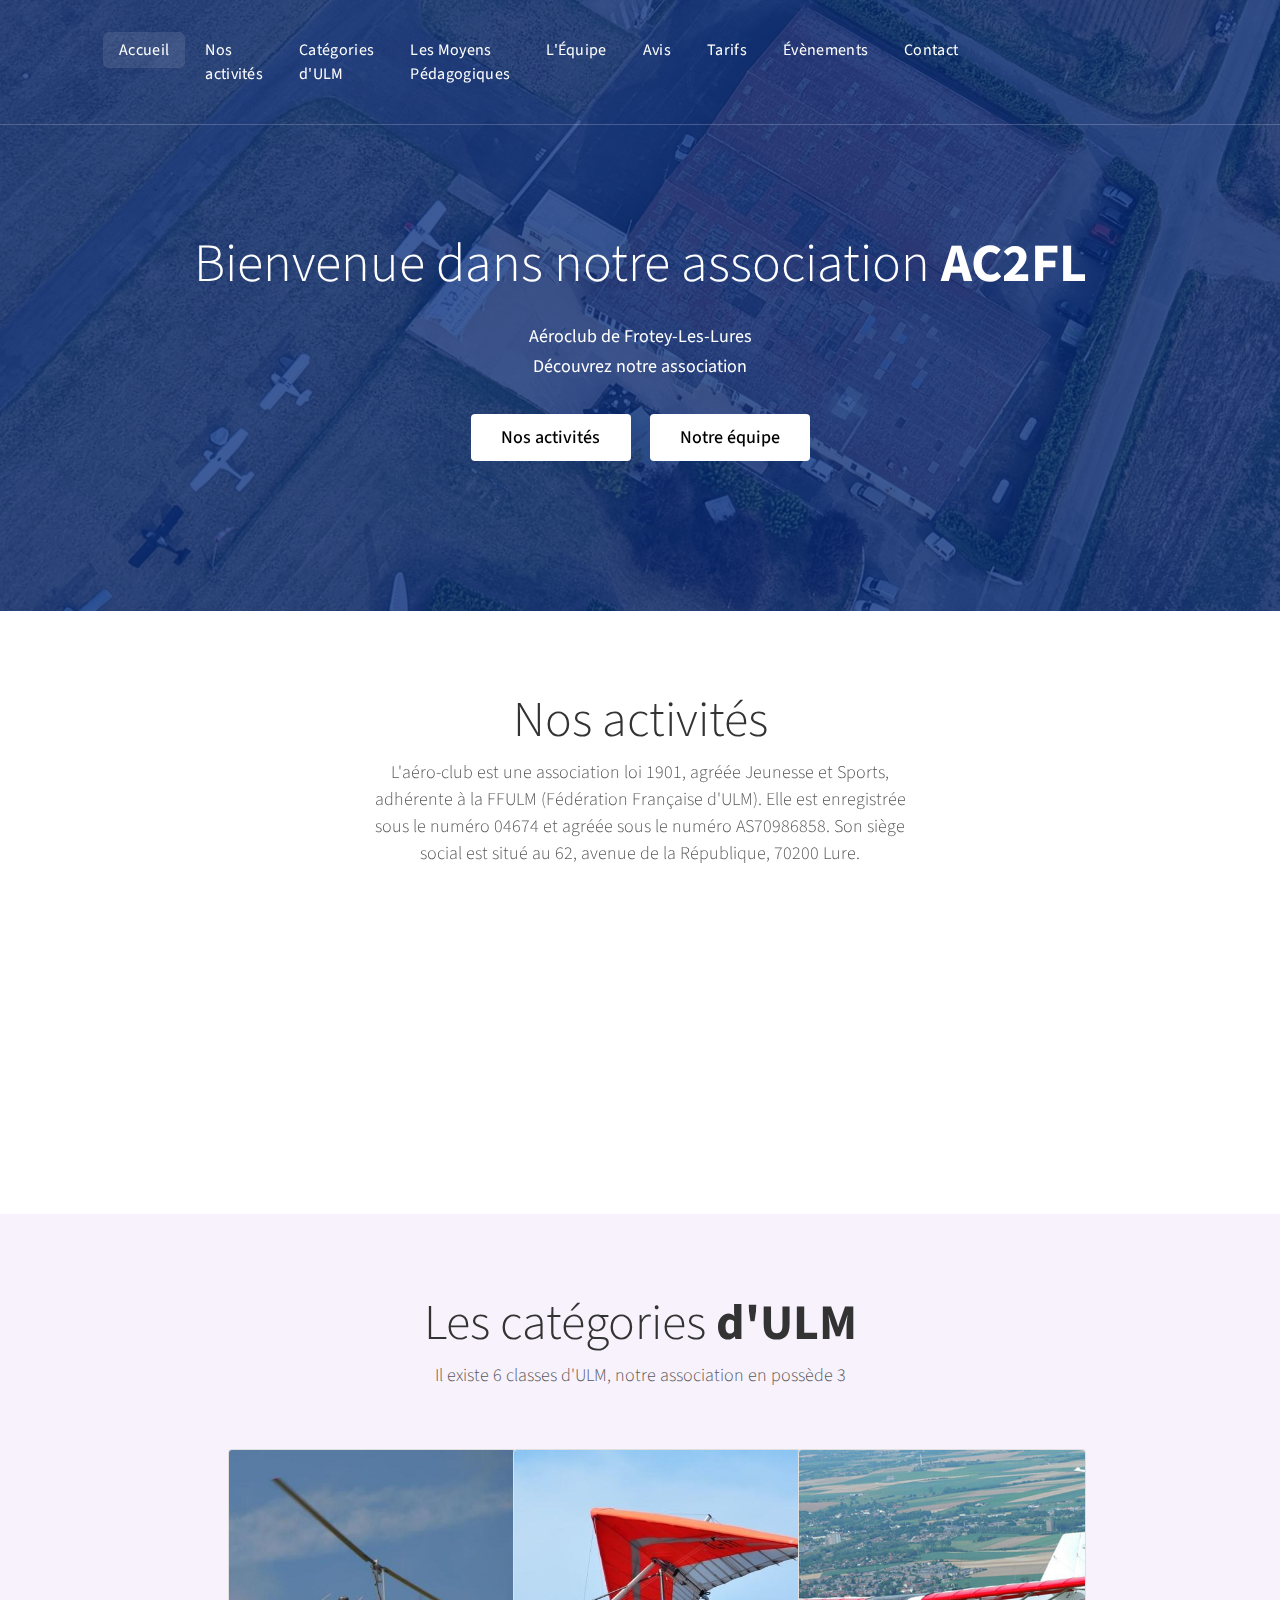
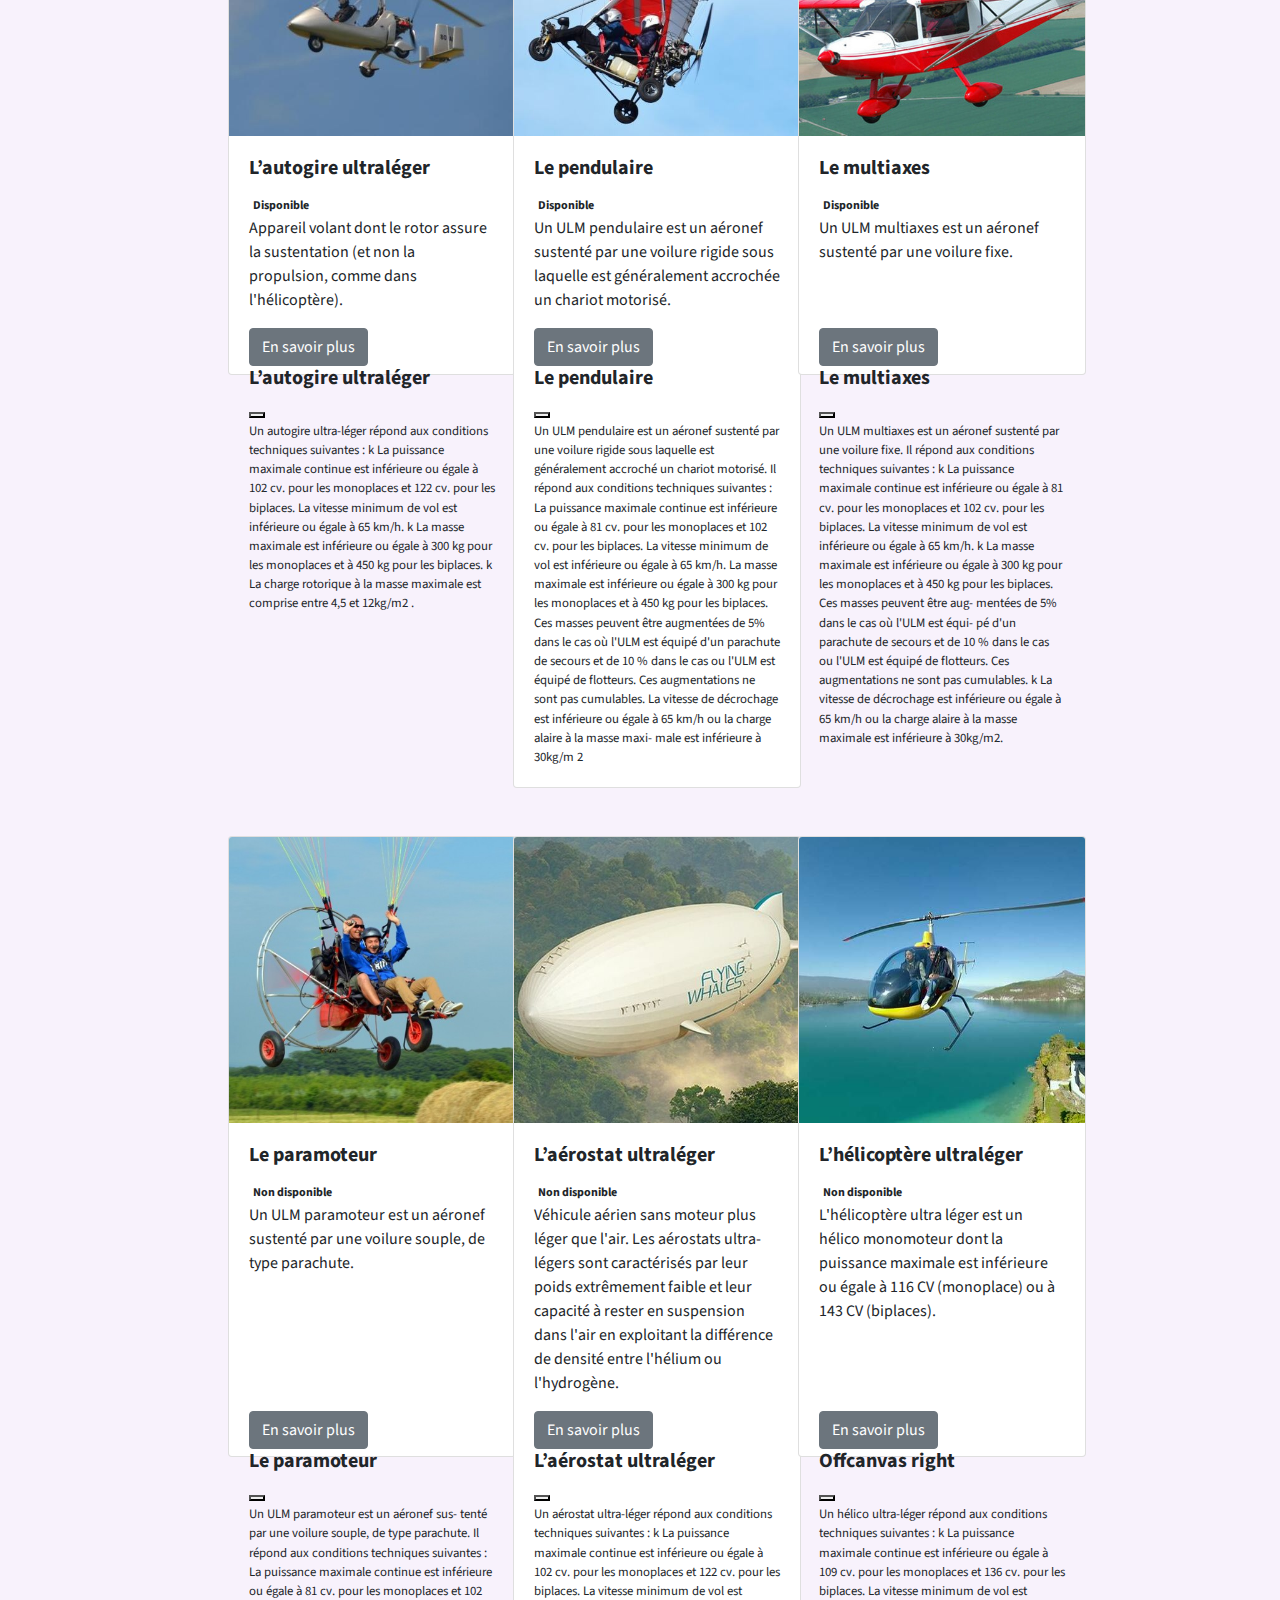
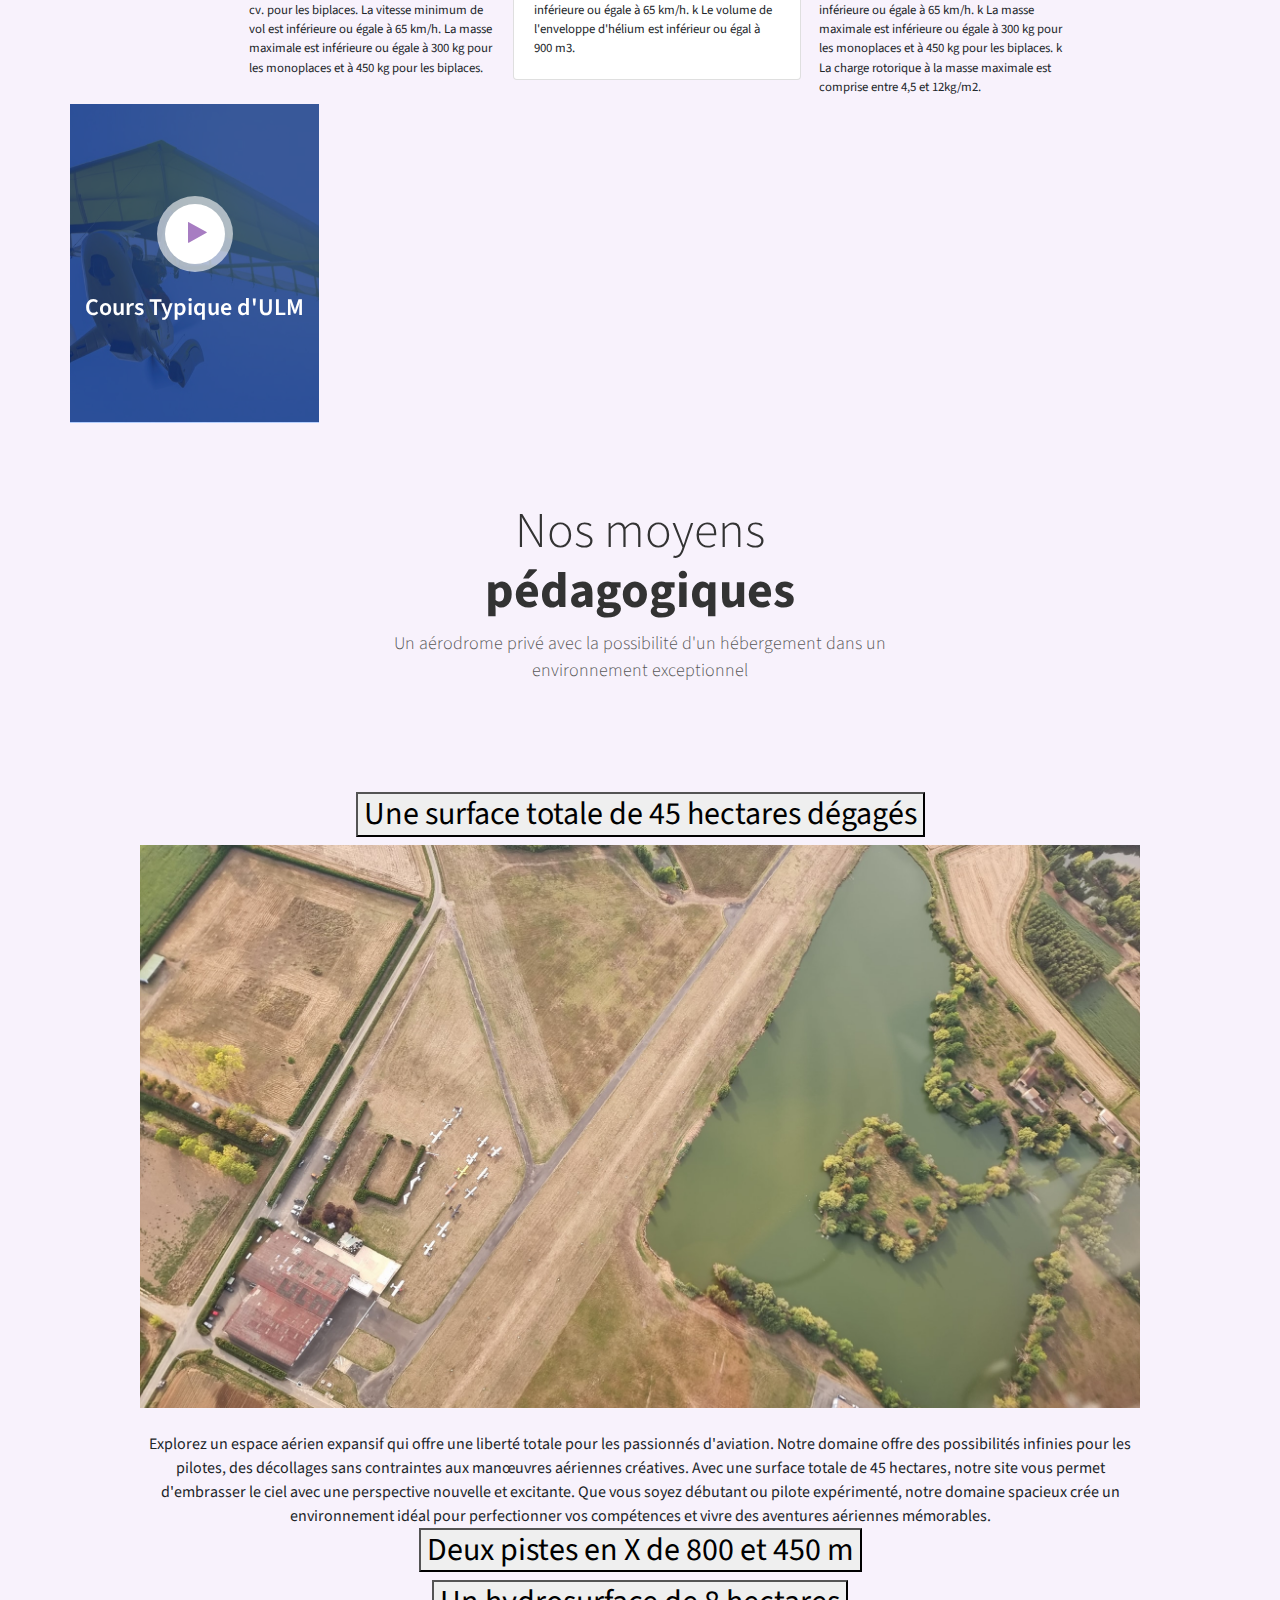
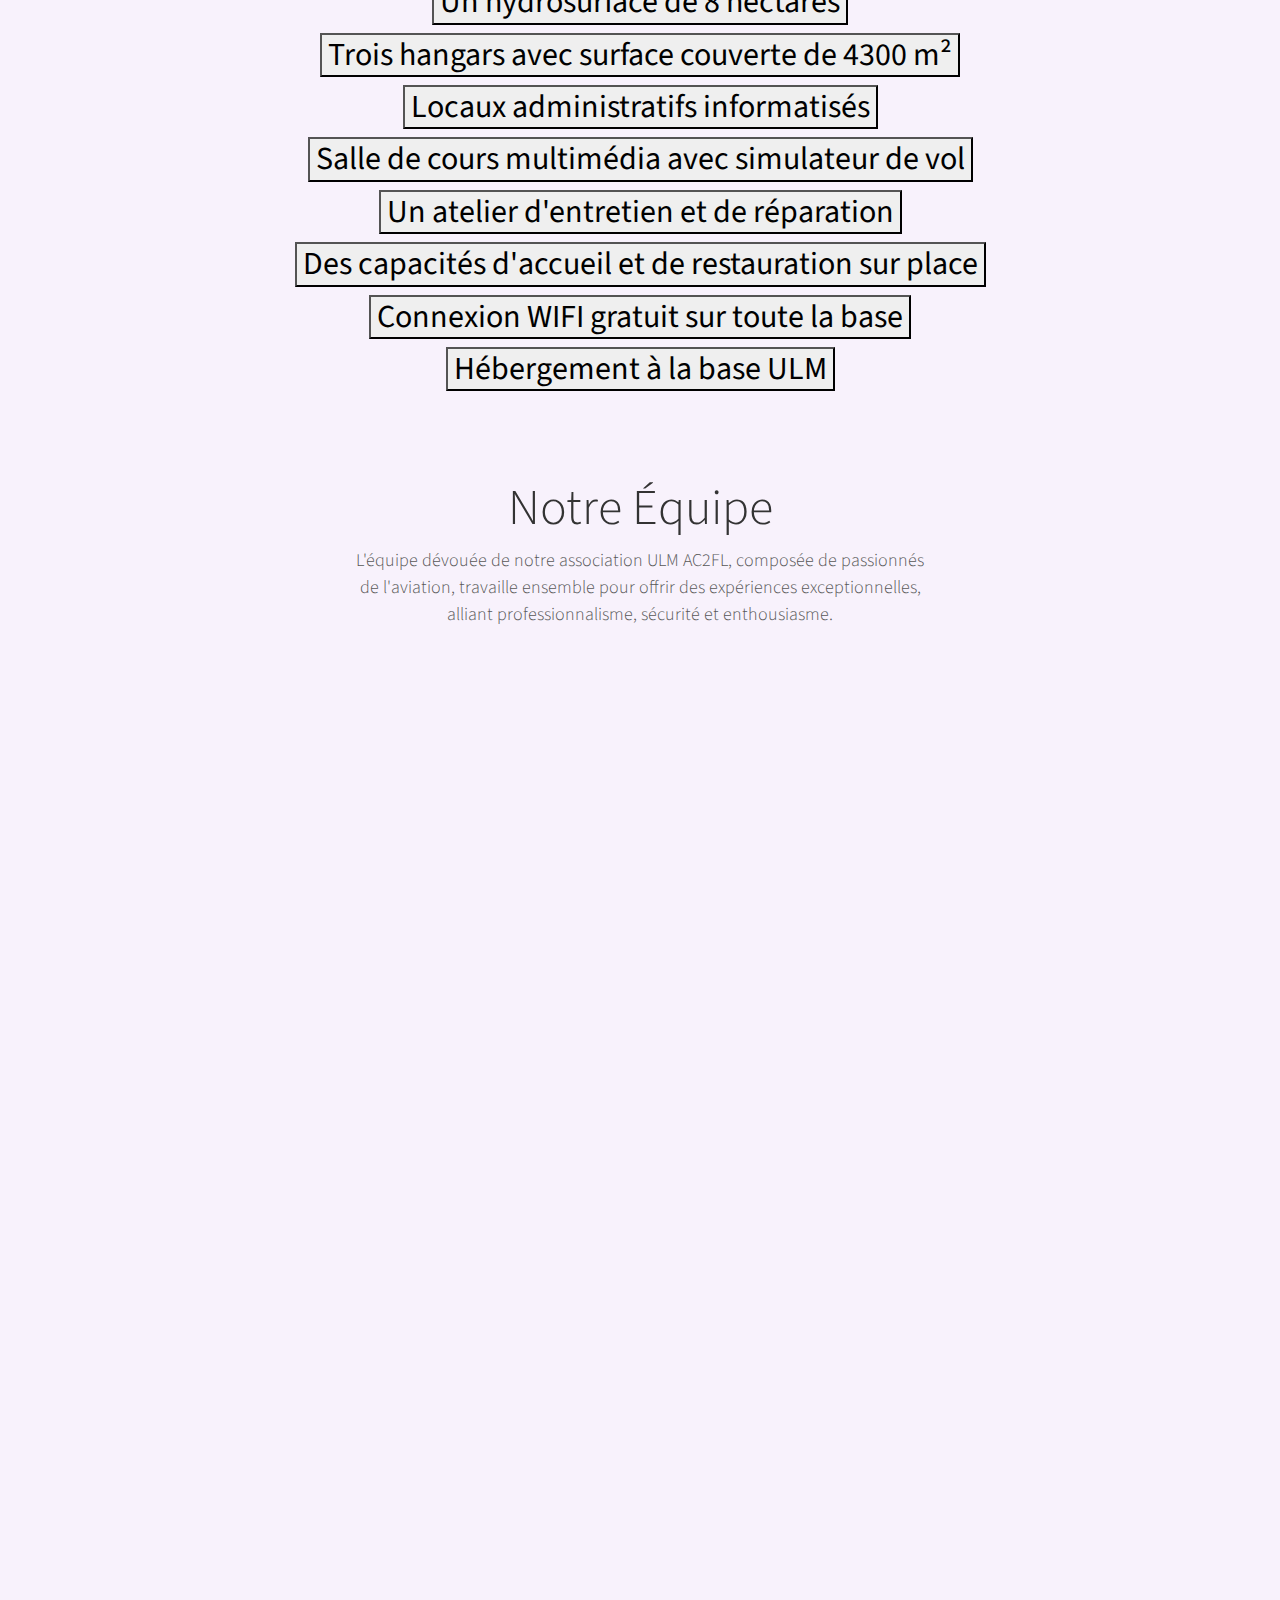
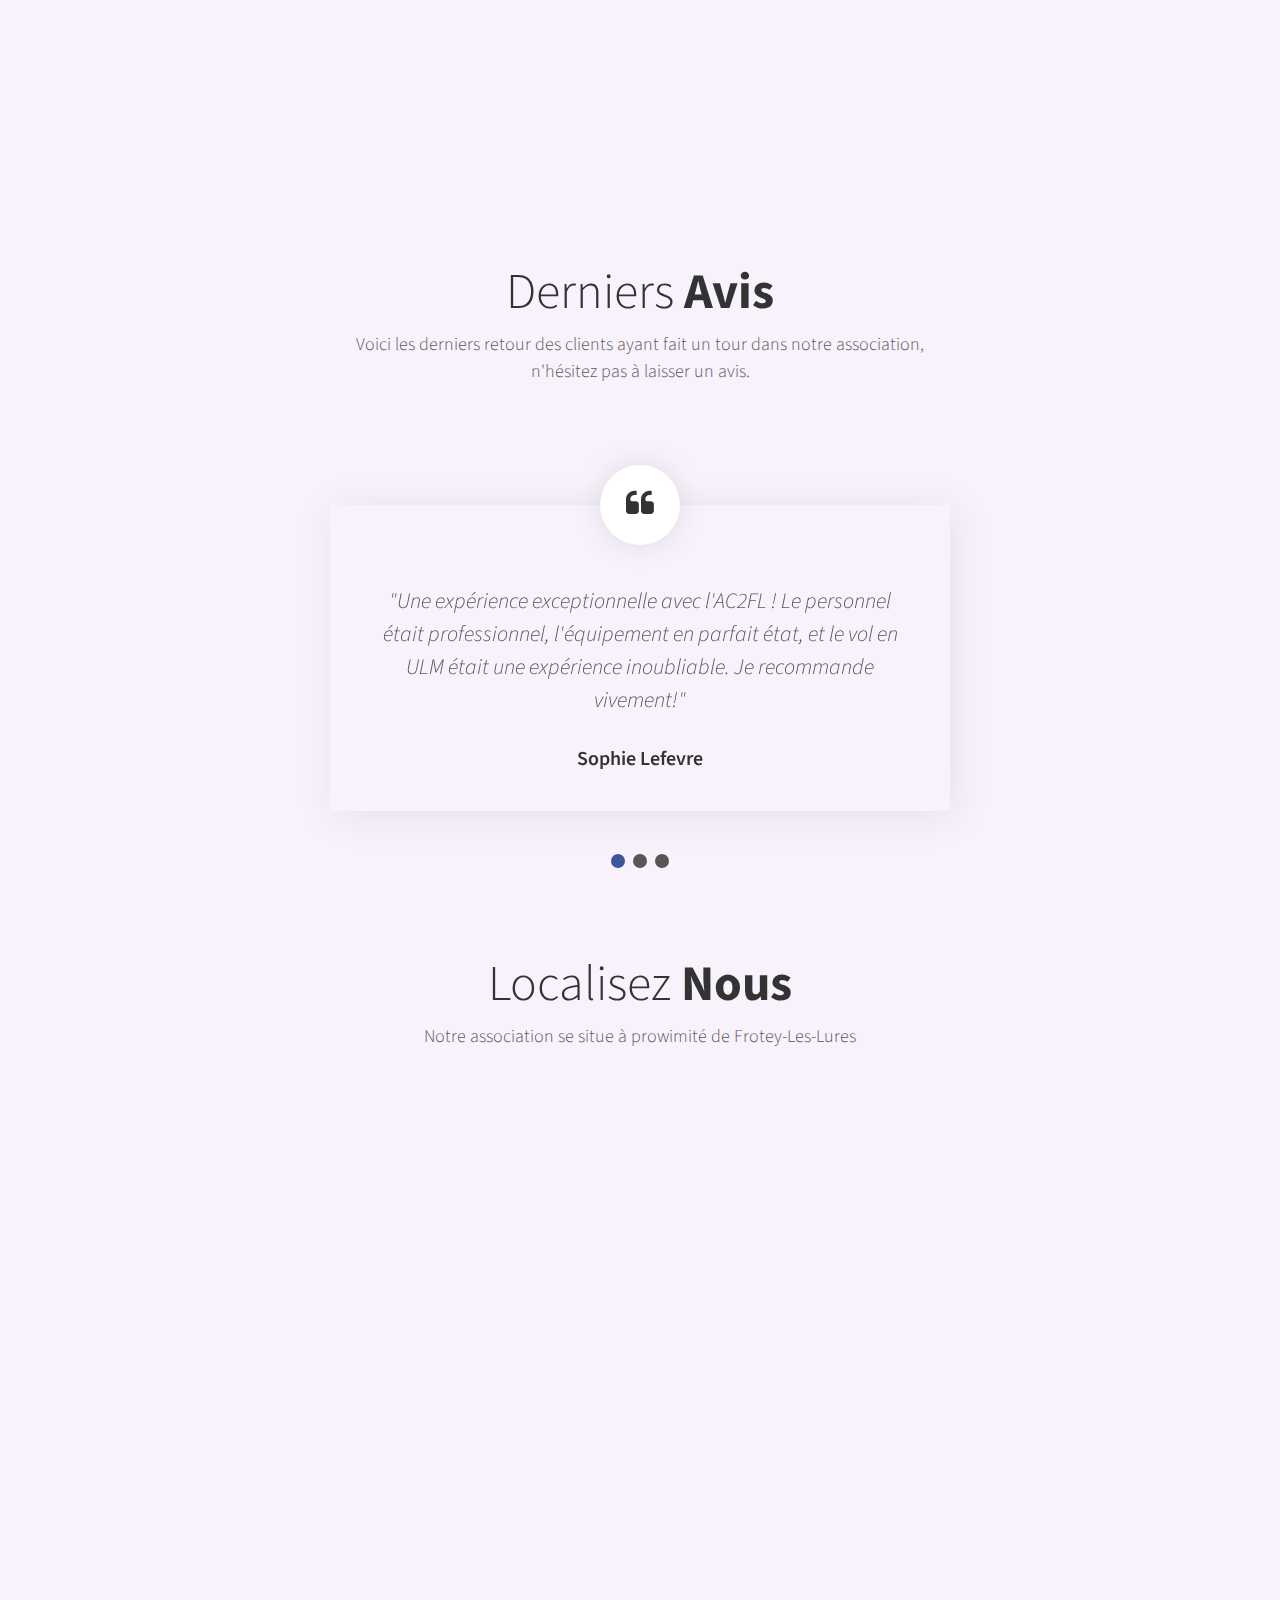
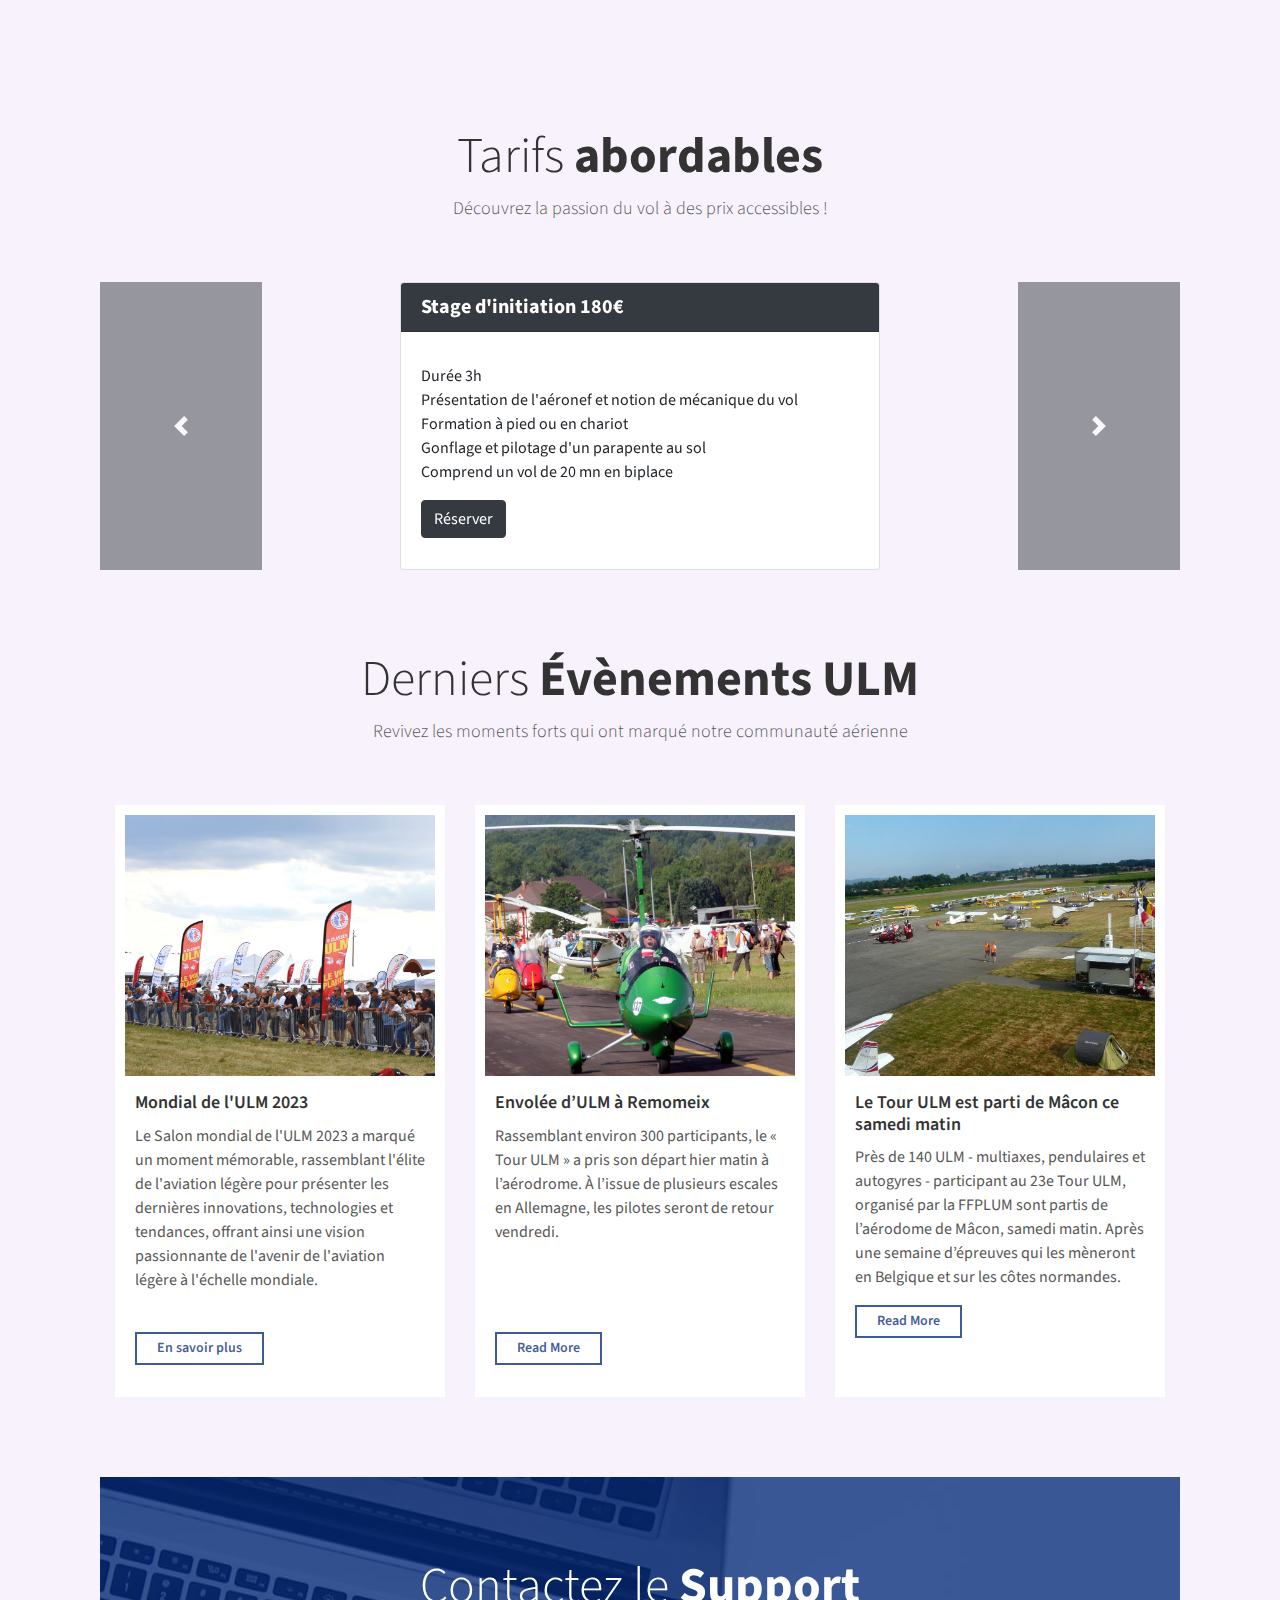
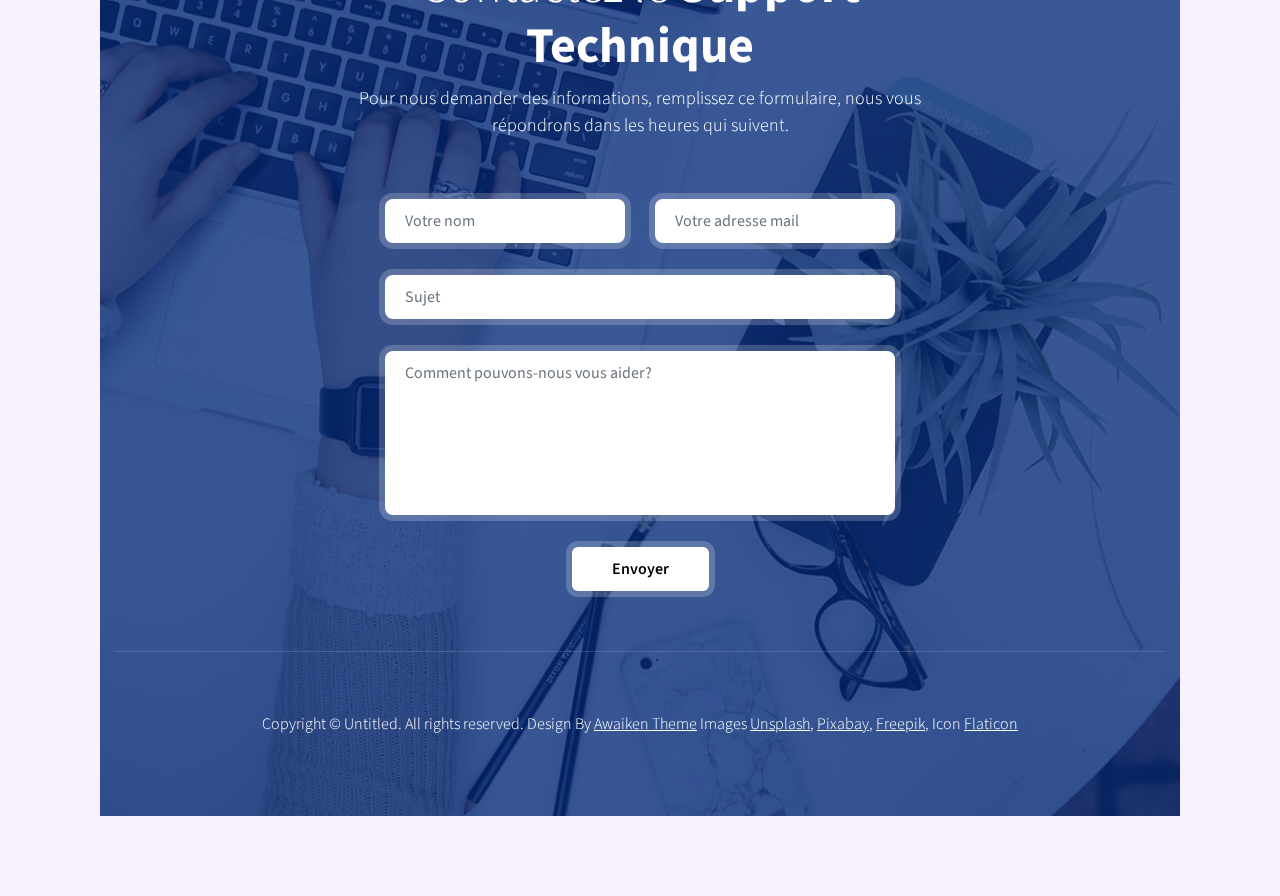
<file: Template/index.html>
<!DOCTYPE html>
<html lang="en" >
<head>
	<!-- Meta -->
	<meta charset="utf-8">
	<meta http-equiv="X-UA-Compatible" content="IE=edge">
	<meta name="viewport" content="width=device-width, initial-scale=1.0">
	<meta name="author" content="Awaiken Theme">
	<!-- Page Title -->
	<title>AC2FL - Aéroclub de Frotey les Lures</title>
	<!-- Google Fonts css-->
	<link href="https://fonts.googleapis.com/css?family=Source+Sans+Pro:300,400,600,700,900" rel="stylesheet">
	<!-- Bootstrap css -->
	<link href="css/bootstrap.min.css" rel="stylesheet" media="screen">
	<!-- Font Awesome icon css-->
	<link href="css/font-awesome.min.css" rel="stylesheet" media="screen">
	<link href="css/flaticon.css" rel="stylesheet" media="screen">
	<!-- Swiper's CSS -->
	<link rel="stylesheet" href="css/swiper.min.css">
	<!-- Animated css -->
	<link href="css/animate.css" rel="stylesheet">
	<!-- Magnific Popup CSS -->
	<link href="css/magnific-popup.css" rel="stylesheet">
	<!-- Slick nav css -->
	<link rel="stylesheet" href="css/slicknav.css">
	<!-- Main custom css -->
	<link href="css/custom.css" rel="stylesheet" media="screen">
	<!-- HTML5 shim and Respond.js for IE8 support of HTML5 elements and media queries -->
    <!-- WARNING: Respond.js doesn't work if you view the page via file:// -->
    <!--[if lt IE 9]>
      <script src="https://oss.maxcdn.com/html5shiv/3.7.2/html5shiv.min.js"></script>
      <script src="https://oss.maxcdn.com/respond/1.4.2/respond.min.js"></script>
    <![endif]-->
	<link href="https://cdn.jsdelivr.net/npm/bootstrap@5.3.2/dist/css/bootstrap.min.css" rel="stylesheet" integrity="sha384-T3c6CoIi6uLrA9TneNEoa7RxnatzjcDSCmG1MXxSR1GAsXEV/Dwwykc2MPK8M2HN" crossorigin="anonymous">
    <script src="https://cdn.jsdelivr.net/npm/bootstrap@5.3.2/dist/js/bootstrap.bundle.min.js" integrity="sha384-C6RzsynM9kWDrMNeT87bh95OGNyZPhcTNXj1NW7RuBCsyN/o0jlpcV8Qyq46cDfL" crossorigin="anonymous"></script>
</head>
<body data-spy="scroll" data-target="#navigation" data-offset="71">
	
	<!-- Preloader starts -->
	<div class="preloader">
		<div class="loader">
			<div class="diamond"></div>
			<div class="diamond"></div>
			<div class="diamond"></div>
		</div>
	</div>
	<!-- Preloader Ends -->
	
	<!-- Header Section Starts-->
	<header class="header">
		<nav class="navbar navbar-expand-md navbar-light fixed-top" id="navigation">
			<div class="container">
				<a class="navbar-brand" href="#"><img src="images/AC2FL.png" alt="" /></a>
				<ul class="navbar-nav ml-auto" id="main-menu">
					<li class="nav-item"><a class="nav-link active" href="#homepage">Accueil</a></li>
					<li class="nav-item"><a class="nav-link" href="#services">Nos activités</a></li>
					<li class="nav-item"><a class="nav-link" href="#features">Catégories d'ULM</a></li>
					<li class="nav-item"><a class="nav-link" href="#screenshot">Les Moyens Pédagogiques</a></li>
					<li class="nav-item"><a class="nav-link" href="#team">L'Équipe</a></li>
					<li class="nav-item"><a class="nav-link" href="#review">Avis</a></li>
					<li class="nav-item"><a class="nav-link" href="#pricing">Tarifs</a></li>
					<li class="nav-item"><a class="nav-link" href="#blog">Évènements</a></li>
					<li class="nav-item"><a class="nav-link" href="#contact">Contact</a></li>
					<iframe id="widget_autocomplete_preview"  width="300" height="100" frameborder="0" src="https://meteofrance.com/widget/prevision/702600##081178"> </iframe>
				</ul>
				
				<div class="navbar-toggle"></div>
				<div id="responsive-menu"></div>
			</div>
		</nav>
	</header>
	<!-- Header Section ends -->
	
	<!-- Banner Section Starts -->
	<section class="banner ripple" id="homepage">
		<div class="container">
			<div class="row">
				<div class="col-lg-12">
					<!-- Header content start -->
					<div class="banner-content wow fadeInUp">
						<h2>Bienvenue dans notre association <span>AC2FL</span></h2>
						<p>Aéroclub de Frotey-Les-Lures <br />Découvrez notre association</p>
						
						<div class="btn-header">
							<a href="#services">Nos activités</a>
							<a href="#team">Notre équipe</a>
						</div>
					</div>
					<!-- Header content end -->
				</div>
			</div>
			
		</div>	
	</section>
	<!-- Banner Section Ends -->
	
	<!-- Services Section Starts -->
	<section class="services" id="services">
		<div class="container">
			<div class="row">
				<div class="col-md-12">
					<div class="section-title">
						<h2>Nos activités </h2>
						<p>L'aéro-club est une association loi 1901, agréée Jeunesse et Sports, adhérente à la FFULM (Fédération Française d'ULM). Elle est enregistrée sous le numéro 04674 et agréée sous le numéro AS70986858. Son siège social est situé au 62, avenue de la République, 70200 Lure. </p>
					</div>
				</div>
			</div>
			
			<div class="row">
				<div class="col-md-3">
					<!-- Service Single Starts -->
					<div class="service-single wow fadeInUp" data-wow-delay="0.3s">
						<div class="icon-box">
							<i class="flaticon-002-fingerprint-scanning-using-index-finger"></i>
						</div>
						<h3>Formation de pilotes et d'instructeurs</h3>
						
						<div class="service-overlay">
							<div class="service-overlay-inner">
								<h4>Formation de pilotes et d'instructeurs</h4>
								<p>Grâce à des cours interactifs et des séances de simulation réalistes, vous développerez vos compétences de pilotage avec confiance. </p>
							</div>
						</div>
					</div>
					<!-- Service Single Ends -->
				</div>
				
				<div class="col-md-3">
					<!-- Service Single Starts -->
					<div class="service-single wow fadeInUp" data-wow-delay="0.6s">
						<div class="icon-box">
							<i class="flaticon-006-feature"></i>
						</div>
						<h3>Montage et maintenance des ULM<h3>
						
						<div class="service-overlay">
							<div class="service-overlay-inner">
								<h4>Montage et maintenance des ULM</h4>
								<p>Montage des ULM et de tout instrument de navigation (compas, radio, transpondeur) et Maintenance des ULM (moteur, structure)</p>
							</div>
						</div>
					</div>
					<!-- Service Single Ends -->
				</div>
				
				<div class="col-md-3">
					<!-- Service Single Starts -->
					<div class="service-single wow fadeInUp" data-wow-delay="0.9s">
						<div class="icon-box">
							<i class="flaticon-004-support"></i>
						</div>
						<h3>Baptêmes de l'air </h3>
						
						<div class="service-overlay">
							<div class="service-overlay-inner">
								<h4>Baptêmes de l'air</h4>
								<p>Vivez l'excitation des cieux avec notre expérience de baptême de l'air, où chaque vol devient une aventure inoubliable dans les vastes horizons du ciel.</p>
							</div>
						</div>
					</div>
					<!-- Service Single Ends -->
				</div>
				
				<div class="col-md-3">
					<!-- Service Single Starts -->
					<div class="service-single wow fadeInUp" data-wow-delay="1.2s">
						<div class="icon-box">
							<i class="flaticon-005-customer"></i>
						</div>
						<h3>Location d'emplacement ULM </h3>
						
						<div class="service-overlay">
							<div class="service-overlay-inner">
								<h4>Location d'emplacement ULM </h4>
								<p>Location d'emplacement ULM dans des hangars pour les particuliers</p>
							</div>
						</div>
					</div>
					<!-- Service Single Ends -->
				</div>
			</div>
		</div>
	</section>
	<!-- Services Section Ends -->
	
	<!-- Features Section Starts -->
	<section class="features" id="features">
		<div class="container">
			<div class="row">
				<div class="col-md-12">
					<div class="section-title">
						<h2>Les catégories <span>d'ULM</span></h2>
						<p>Il existe 6 classes d'ULM, notre association en possède 3</p>
					</div>
				</div>
				
		  
				<div  class="container" data-bs-theme="dark" >
					<div class="row justify-content-center mt-6">
						  <!-- First Card -->
						  <div class="col-md-3 mb-6">
							  <div class="card" style="width: 18rem; height: 32.9rem;">
								  <img src="images/autogire.jpg" class="card-img-top" alt="image autogire">
								  <div class="card-body">
									  <h5 class="card-title">L’autogire ultraléger</h5>
									  <span class="badge rounded-pill text-bg-success">Disponible</span> <br>
			  
									  <p class="card-text">Appareil volant dont le rotor assure la sustentation (et non la propulsion, comme dans l'hélicoptère).</p>
									  <button class="btn btn-secondary" type="button" data-bs-toggle="offcanvas" data-bs-target="#offcanvasRight4" aria-controls="offcanvasRight4">En savoir plus</button>
				  
									  <div class="offcanvas offcanvas-end" tabindex="-1" id="offcanvasRight4" aria-labelledby="offcanvasRightLabel4">
										  <div class="offcanvas-header">
											  <h5 class="offcanvas-title" id="offcanvasRightLabel4">L’autogire ultraléger</h5>
											  <button type="button" class="btn-close text-reset" data-bs-dismiss="offcanvas" aria-label="Close"></button>
										  </div>
										  <div class="offcanvas-body small">
											  Un autogire ultra-léger répond aux
											  conditions techniques suivantes :
											  k La puissance maximale continue est inférieure ou
											  égale à 102 cv. pour les monoplaces et 122 cv. pour
											  les biplaces. La vitesse minimum de vol est inférieure
											  ou égale à 65 km/h.
											  k La masse maximale est inférieure ou égale à 300 kg
											  pour les monoplaces et à 450 kg pour les biplaces.
											  k La charge rotorique à la masse
											  maximale est comprise entre
											  4,5 et 12kg/m2
											  .
										  </div>
									  </div>
								  </div>
							  </div>
						  </div>
					  
				  
						  <!-- Second Card -->
						  <div class="col-md-3 mb-4">
							  <div class="card" style="width: 18rem;">
								  <img src="images/pendulaire.jpg" class="card-img-top" alt="image pendulaire">
								  <div class="card-body">
									  <h5 class="card-title">Le pendulaire</h5>
									  <span class="badge rounded-pill text-bg-success">Disponible</span> <br>
			  
									  <p class="card-text">Un ULM pendulaire est un aéronef sustenté par une voilure rigide sous laquelle est généralement accrochée un chariot motorisé.</p>
									  <button class="btn btn-secondary" type="button" data-bs-toggle="offcanvas" data-bs-target="#offcanvasRight2" aria-controls="offcanvasRight2">En savoir plus</button>
				  
									  <div class="offcanvas offcanvas-end" tabindex="-1" id="offcanvasRight2" aria-labelledby="offcanvasRightLabel2">
										  <div class="offcanvas-header">
											  <h5 class="offcanvas-title" id="offcanvasRightLabel2">Le pendulaire</h5>
											  <button type="button" class="btn-close text-reset" data-bs-dismiss="offcanvas" aria-label="Close"></button>
										  </div>
										  <div class="offcanvas-body small">
											  Un ULM pendulaire est un aéronef sustenté par une
											  voilure rigide sous laquelle est généralement accroché un chariot motorisé. Il répond aux conditions
											  techniques suivantes :
											  La puissance maximale continue est inférieure ou
											  égale à 81 cv. pour les monoplaces et 102 cv.
											  pour les biplaces. La vitesse minimum de vol est
											  inférieure ou égale à 65 km/h.
											  La masse maximale est inférieure ou égale à 300
											  kg pour les monoplaces et à 450 kg pour les
											  biplaces. Ces masses peuvent être augmentées
											  de 5% dans le cas où l'ULM est équipé d'un
											  parachute de secours et de 10 % dans le cas ou
											  l'ULM est équipé de flotteurs. Ces augmentations
											  ne sont pas cumulables.
											  La vitesse de décrochage est inférieure ou égale
											  à 65 km/h ou la charge alaire à la masse maxi-
											  male est inférieure à 30kg/m 2
										  </div>
									  </div>
								  </div>
							  </div>
						  </div>
				  
						  <!-- Third Card -->
						  <div class="col-md-3 mb-4">
							  <div class="card" style="width: 18rem; height: 32.9rem;">
								  <img src="images/multiaxes.jpg" class="card-img-top" alt="image multiaxes">
								  <div class="card-body">
									  <h5 class="card-title">Le multiaxes</h5>
									  <span class="badge rounded-pill text-bg-success">Disponible</span> <br>
			  
									  <p class="card-text">Un ULM multiaxes est un aéronef sustenté par
										  une voilure fixe.</p><br><br>
									  <button class="btn btn-secondary" type="button" data-bs-toggle="offcanvas" data-bs-target="#offcanvasRight3" aria-controls="offcanvasRight3">En savoir plus</button>
				  
									  <div class="offcanvas offcanvas-end" tabindex="-1" id="offcanvasRight3" aria-labelledby="offcanvasRightLabel3">
										  <div class="offcanvas-header">
											  <h5 class="offcanvas-title" id="offcanvasRightLabel3">Le multiaxes</h5>
											  <button type="button" class="btn-close text-reset" data-bs-dismiss="offcanvas" aria-label="Close"></button>
										  </div>
										  <div class="offcanvas-body small">
											  Un ULM multiaxes est un aéronef sustenté par
											  une voilure fixe. Il répond aux conditions techniques suivantes :
											  k La puissance maximale continue est inférieure
											  ou égale à 81 cv. pour les monoplaces et 102
											  cv. pour les biplaces. La vitesse minimum de
											  vol est inférieure ou égale à 65 km/h.
											  k La masse maximale est inférieure ou égale à
											  300 kg pour les monoplaces et à 450 kg pour
											  les biplaces. Ces masses peuvent être aug-
											  mentées de 5% dans le cas où l'ULM est équi-
											  pé d'un parachute de secours et de 10 % dans
											  le cas ou l'ULM est équipé de flotteurs. Ces
											  augmentations ne sont pas cumulables.
											  k La vitesse de décrochage est inférieure ou
											  égale à 65 km/h ou la charge alaire à la masse
											  maximale est inférieure à 30kg/m2.
										  </div>
									  </div>
								  </div>
							  </div>
						  </div>
					  </div>
				  
					  <div class="row justify-content-center mt-4">
						  <!-- Fourth Card -->
						  <div class="col-md-3 mb-4">
							  <div class="card" style="width: 18rem;  height: 38.8rem;">
								  <img src="images/paramoteur.jpg" class="card-img-top" alt="image paramoteur">
								  <div class="card-body">
									  <h5 class="card-title">Le paramoteur</h5>
									  <span class="badge rounded-pill text-bg-danger">Non disponible</span>
			  
									  
									  <p class="card-text">Un ULM paramoteur est un aéronef sustenté par une voilure souple, de type parachute.</p><br><br><br><br><br>
									  <button class="btn btn-secondary" type="button" data-bs-toggle="offcanvas" data-bs-target="#offcanvasRight1" aria-controls="offcanvasRight1">En savoir plus</button>
				  
									  <div class="offcanvas offcanvas-end" tabindex="-1" id="offcanvasRight1" aria-labelledby="offcanvasRightLabel1">
										  <div class="offcanvas-header">
											  <h5 class="offcanvas-title" id="offcanvasRightLabel1">Le paramoteur</h5>
											  <button type="button" class="btn-close text-reset" data-bs-dismiss="offcanvas" aria-label="Close"></button>
										  </div>
										  <div class="offcanvas-body small">
											  Un ULM paramoteur est un aéronef sus-
											  tenté par une voilure souple, de type
											  parachute. Il répond aux conditions techniques suivantes :
											  La puissance maximale continue est
											  inférieure ou égale à 81 cv. pour les
											  monoplaces et 102 cv. pour les
											  biplaces. La vitesse minimum de vol
											  est inférieure ou égale à 65 km/h.
											  La masse maximale est inférieure ou
											  égale à 300 kg pour les monoplaces et
											  à 450 kg pour les biplaces.
										  </div>
									  </div>
								  </div>
							  </div>
						  </div>
				  
						  <!-- Fifth Card -->
						  <div class="col-md-3 mb-4">
							  <div class="card" style="width: 18rem;">
								  <img src="images/aerostat.jpg" class="card-img-top" alt="image aérostat">
								  <div class="card-body">
									  <h5 class="card-title">L’aérostat ultraléger</h5>
									  <span class="badge rounded-pill text-bg-danger">Non disponible</span>
									  <p class="card-text">Véhicule aérien sans moteur plus léger que l'air. Les aérostats ultra-légers sont caractérisés par leur poids extrêmement faible et leur capacité à rester en suspension dans l'air en exploitant la différence de densité entre l'hélium ou l'hydrogène.</p>
									  <button class="btn btn-secondary" type="button" data-bs-toggle="offcanvas" data-bs-target="#offcanvasRight5" aria-controls="offcanvasRight5">En savoir plus</button>
				  
									  <div class="offcanvas offcanvas-end" tabindex="-1" id="offcanvasRight5" aria-labelledby="offcanvasRightLabel5">
										  <div class="offcanvas-header">
											  <h5 class="offcanvas-title" id="offcanvasRightLabel5">L’aérostat ultraléger</h5>
											  <button type="button" class="btn-close text-reset" data-bs-dismiss="offcanvas" aria-label="Close"></button>
										  </div>
										  <div class="offcanvas-body small">
											  Un aérostat ultra-léger répond aux conditions
											  techniques suivantes :
											  k La puissance maximale continue est inférieure
											  ou égale à 102 cv. pour les monoplaces et 122
											  cv. pour les biplaces. La vitesse minimum de
											  vol est inférieure ou égale à 65 km/h.
											  k Le volume de l'enveloppe d'hélium est inférieur
											  ou égal à 900 m3.
										  </div>
									  </div>
								  </div>
							  </div>
						  </div>
				  
						  <!-- Sixth Card -->
						  <div class="col-md-3 mb-4">
							  <div class="card" style="width: 18rem; height: 38.8rem;">
								  <img src="images/helico.jpg" class="card-img-top" alt="image hélico ultraléger">
								  <div class="card-body">
									  <h5 class="card-title">L’hélicoptère ultraléger</h5>
									  <span class="badge rounded-pill text-bg-danger">Non disponible</span>
									  <p class="card-text">L'hélicoptère ultra léger est un hélico monomoteur dont la puissance maximale est inférieure ou égale à 116 CV (monoplace) ou à 143 CV (biplaces).</p><br><br><br>
									  <button class="btn btn-secondary" type="button" data-bs-toggle="offcanvas" data-bs-target="#offcanvasRight6" aria-controls="offcanvasRight6">En savoir plus</button>
				  
									  <div class="offcanvas offcanvas-end" tabindex="-1" id="offcanvasRight6" aria-labelledby="offcanvasRightLabel6">
										  <div class="offcanvas-header">
											  <h5 class="offcanvas-title" id="offcanvasRightLabel6">Offcanvas right</h5>
											  <button type="button" class="btn-close text-reset" data-bs-dismiss="offcanvas" aria-label="Close"></button>
										  </div>
										  <div class="offcanvas-body small">
											  Un hélico ultra-léger répond aux conditions
											  techniques suivantes :
											  k La puissance maximale continue est inférieure
											  ou égale à 109 cv. pour les monoplaces et 136
											  cv. pour les biplaces. La vitesse minimum de
											  vol est inférieure ou égale à 65 km/h.
											  k La masse maximale est inférieure ou égale à
											  300 kg pour les monoplaces et à 450 kg pour
											  les biplaces.
											  k La charge rotorique à la masse maximale est
											  comprise entre 4,5 et 12kg/m2.
										  </div>
									  </div>
								  </div>
							  </div>
						  </div>
					  </div>
				  </div>
	
	<!-- Video Section Starts -->
	<section class="video-section ripple">
		<div class="container">
			<div class="row">
				<div class="col-md-12">
					<!-- Video Play Button Start -->
					<div class="video-box">
						<a href="https://youtu.be/n4aajP3-dgA?si=TBmy0T9hwblnUC1Q" class="popup-video"><i class="fa fa-play"></i></a>
						<h4>Cours Typique d'ULM</h4>
					</div>
					<!-- Video Play Button End -->
				</div>
			</div>
		</div>
	</section>
	<!-- Video Section Ends -->
	
	<!-- Screenshot Slider Section Starts -->
	<section class="screenshot" id="screenshot">
		<div class="container">
			<div class="row">
				<div class="col-md-12">
					<div class="col-md-12">
						<div class="section-title">
							<h2>Nos moyens <span> pédagogiques</span></h2>
							<p>Un aérodrome privé avec la possibilité d'un hébergement dans un environnement exceptionnel</p>
						</div>
					</div>
			</div>
			
			<div class="container text-center mt-5">
				<div class="accordion" id="accordionPanelsStayOpenExample" style="max-width: 1000px; margin: 0 auto;">
					<!-- First Accordion Item -->
					<div class="accordion-item">
						<h2 class="accordion-header" id="panelsStayOpen-headingOne">
							<button class="accordion-button" type="button" data-bs-toggle="collapse" data-bs-target="#panelsStayOpen-collapseOne" aria-expanded="true" aria-controls="panelsStayOpen-collapseOne">
								Une surface totale de 45 hectares dégagés
							</button>
						</h2>
						<div id="panelsStayOpen-collapseOne" class="accordion-collapse collapse show" aria-labelledby="panelsStayOpen-headingOne">
							<div class="accordion-body">
							<img class="infrastructure" src="images/baseulm.jpg" alt="image base ulm"> <br> <br>Explorez un espace aérien expansif qui offre une liberté totale pour les passionnés d'aviation. Notre domaine offre des possibilités infinies pour les pilotes, des décollages sans contraintes aux manœuvres aériennes créatives.
		
		Avec une surface totale de 45 hectares, notre site vous permet d'embrasser le ciel avec une perspective nouvelle et excitante. Que vous soyez débutant ou pilote expérimenté, notre domaine spacieux crée un environnement idéal pour perfectionner vos compétences et vivre des aventures aériennes mémorables.
							</div>
						</div>
					</div>
			
					<!-- Second Accordion Item -->
					<div class="accordion-item">
						<h2 class="accordion-header" id="panelsStayOpen-headingTwo">
							<button class="accordion-button collapsed" type="button" data-bs-toggle="collapse" data-bs-target="#panelsStayOpen-collapseTwo" aria-expanded="false" aria-controls="panelsStayOpen-collapseTwo">
								Deux pistes en X de 800 et 450 m
							</button>
						</h2>
						<div id="panelsStayOpen-collapseTwo" class="accordion-collapse collapse" aria-labelledby="panelsStayOpen-headingTwo">
							<div class="accordion-body">
							<img class="infrastructure" src="images/piste.jpg"  alt="image piste"> <br> <br> Avec des pistes de 800 et 450 mètres formant une configuration en X, notre site fournit des options diversifiées pour des décollages et atterrissages en toute sécurité.
		
		Cette disposition unique offre aux pilotes une flexibilité inégalée pour s'adapter à diverses conditions météorologiques et préférences de vol. Que vous soyez un novice cherchant à perfectionner vos compétences ou un pilote chevronné en quête de défis, nos deux pistes en X sont conçues pour répondre à toutes les aspirations aéronautiques.
							</div>
						</div>
					</div>
			
					<!-- Third Accordion Item -->
					<div class="accordion-item">
						<h2 class="accordion-header" id="panelsStayOpen-headingThree">
							<button class="accordion-button collapsed" type="button" data-bs-toggle="collapse" data-bs-target="#panelsStayOpen-collapseThree" aria-expanded="false" aria-controls="panelsStayOpen-collapseThree">
								Un hydrosurface de 8 hectares
							</button>
						</h2>
						<div id="panelsStayOpen-collapseThree" class="accordion-collapse collapse" aria-labelledby="panelsStayOpen-headingThree">
							<div class="accordion-body">
							<img class="infrastructure" src="images/hydrosurface.jpg"  alt="imagehydrosurface"> <br>  <br> Explorez un espace idyllique où la piste d'eau s'étend sur 8 hectares, offrant des opportunités passionnantes pour les pilotes d'hydravions et d'ULM amphibies.
		
		Notre site exceptionnel vous permet de combiner la magie du vol avec l'adrénaline de l'atterrissage sur l'eau. Avec des installations modernes et un environnement naturel exceptionnel, notre hydrosurface crée une expérience inoubliable pour les amateurs d'aviation aquatique.
							</div>
						</div>
					</div>
			
					<!-- Fourth Accordion Item -->
					<div class="accordion-item">
						<h2 class="accordion-header" id="panelsStayOpen-headingFour">
							<button class="accordion-button collapsed" type="button" data-bs-toggle="collapse" data-bs-target="#panelsStayOpen-collapseFour" aria-expanded="false" aria-controls="panelsStayOpen-collapseFour">
								Trois hangars avec surface couverte de 4300 m²
							</button>
						</h2>
						<div id="panelsStayOpen-collapseFour" class="accordion-collapse collapse" aria-labelledby="panelsStayOpen-headingFour">
							<div class="accordion-body">
							<img class="infrastructure" src="images/hangar.jpg"  alt="image hangar"> <br> <br> Nos trois hangars offrent une surface couverte de 4300 m², créant un espace ample et sécurisé pour le stockage et l'entretien de votre aéronef. Conçus pour répondre à divers besoins, ces hangars fournissent un refuge protecteur contre les intempéries et les éléments, assurant la préservation optimale de votre investissement. Avec un accès facile et rapide, notre équipe dédiée veille à la sécurité et à la fonctionnalité, offrant un environnement idéal pour les propriétaires d'ULM, d'avions légers et d'autres aéronefs.
							</div>
						</div>
					</div>
			
					<!-- Fifth Accordion Item -->
					<div class="accordion-item">
						<h2 class="accordion-header" id="panelsStayOpen-headingFive">
							<button class="accordion-button collapsed" type="button" data-bs-toggle="collapse" data-bs-target="#panelsStayOpen-collapseFive" aria-expanded="false" aria-controls="panelsStayOpen-collapseFive">
								Locaux administratifs informatisés
							</button>
						</h2>
						<div id="panelsStayOpen-collapseFive" class="accordion-collapse collapse" aria-labelledby="panelsStayOpen-headingFive">
							<div class="accordion-body">
							<img class="infrastructure" src="images/admin.jpg"  alt="image administration"> <br>  <br>  Notre infrastructure moderne combine l'efficacité administrative avec la puissance de la technologie. Grâce à des installations informatisées, nous simplifions les processus, de l'inscription aux suivis de formation.
		
		Dans nos locaux administratifs, vous trouverez une équipe dévouée prête à vous guider à travers toutes les formalités, utilisant des systèmes informatisés pour assurer une gestion transparente et rapide. Que vous soyez étudiant, pilote ou visiteur, notre environnement administratif informatisé garantit une expérience fluide et sans tracas.
							</div>
						</div>
					</div>
			
					<!-- Sixth Accordion Item -->
					<div class="accordion-item">
						<h2 class="accordion-header" id="panelsStayOpen-headingSix">
							<button class="accordion-button collapsed" type="button" data-bs-toggle="collapse" data-bs-target="#panelsStayOpen-collapseSix" aria-expanded="false" aria-controls="panelsStayOpen-collapseSix">
								Salle de cours multimédia avec simulateur de vol
							</button>
						</h2>
						<div id="panelsStayOpen-collapseSix" class="accordion-collapse collapse" aria-labelledby="panelsStayOpen-headingSix">
							<div class="accordion-body">
							<img class="infrastructure" src="images/simulateur.jpg" alt="image administration"> <br> Découvrez une expérience d'apprentissage exceptionnelle dans notre salle de cours multimédia équipée d'un simulateur de vol ultramoderne. Grâce à des cours interactifs et des séances de simulation réalistes, vous développerez vos compétences de pilotage avec confiance.
							</div>
						</div>
					</div>
			
					<!-- Seventh Accordion Item -->
					<div class="accordion-item">
						<h2 class="accordion-header" id="panelsStayOpen-headingSeven">
							<button class="accordion-button collapsed" type="button" data-bs-toggle="collapse" data-bs-target="#panelsStayOpen-collapseSeven" aria-expanded="false" aria-controls="panelsStayOpen-collapseSeven">
								Un atelier d'entretien et de réparation
							</button>
						</h2>
						<div id="panelsStayOpen-collapseSeven" class="accordion-collapse collapse" aria-labelledby="panelsStayOpen-headingSeven">
							<div class="accordion-body">
							<img class="infrastructure" src="images/atelier.jpg" alt="image atelier réparation"> <br> <br> Explorez notre atelier d'entretien et de réparation dédié aux ULM, offrant une expertise technique pour garantir la fiabilité et la performance optimale de votre aéronef ! Avec des installations modernes et une équipe qualifiée, nous sommes engagés à fournir des services d'entretien de première classe pour répondre à tous vos besoins.
		
		Notre atelier est équipé pour traiter une gamme variée de travaux, de l'entretien régulier aux réparations plus complexes. Nous comprenons l'importance de la sécurité et de la qualité, et notre équipe d'experts s'assurera que votre ULM est toujours prêt à prendre les airs en toute confiance.
							</div>
						</div>
					</div>
			
					<!-- Eighth Accordion Item -->
					<div class="accordion-item">
						<h2 class="accordion-header" id="panelsStayOpen-headingEight">
							<button class="accordion-button collapsed" type="button" data-bs-toggle="collapse" data-bs-target="#panelsStayOpen-collapseEight" aria-expanded="false" aria-controls="panelsStayOpen-collapseEight">
								Des capacités d'accueil et de restauration sur place
							</button>
						</h2>
						<div id="panelsStayOpen-collapseEight" class="accordion-collapse collapse" aria-labelledby="panelsStayOpen-headingEight">
							<div class="accordion-body">
							<img class="infrastructure" src="images/resto.jpg" alt="image restauration">  <br> <br> Profitez de nos capacités d'accueil et de restauration sur place, ajoutant une dimension confortable à votre expérience aéronautique ! Notre site est équipé pour vous offrir un espace accueillant où vous pourrez vous détendre, socialiser et savourer des moments après vos vols.
		
		Avec des installations de restauration sur place, nous veillons à ce que vous puissiez apprécier une variété de repas et de rafraîchissements sans quitter le site. Que vous soyez pilote, étudiant ou visiteur, nos capacités d'accueil créent une atmosphère conviviale où vous pouvez partager des anecdotes, échanger des expériences et célébrer votre passion commune pour l'aviation.
							</div>
						</div>
					</div>
			
					<!-- Ninth Accordion Item -->
					<div class="accordion-item">
						<h2 class="accordion-header" id="panelsStayOpen-headingNine">
							<button class="accordion-button collapsed" type="button" data-bs-toggle="collapse" data-bs-target="#panelsStayOpen-collapseNine" aria-expanded="false" aria-controls="panelsStayOpen-collapseNine">
								Connexion WIFI gratuit sur toute la base
							</button>
						</h2>
						<div id="panelsStayOpen-collapseNine" class="accordion-collapse collapse" aria-labelledby="panelsStayOpen-headingNine">
							<div class="accordion-body">
							<img class="infrastructure" src="images/wifi.jpg" alt="image wifi">  <br> <br> Profitez de la connectivité totale avec notre connexion Wi-Fi gratuite disponible sur toute la base ! Que vous soyez un étudiant en pause entre les cours, un pilote en attente de son vol, ou un visiteur explorant nos installations, notre réseau Wi-Fi gratuit vous permet de rester connecté où que vous soyez sur la base.
							</div>
						</div>
		
						 <!-- Ten Accordion Item -->
					<div class="accordion-item">
						<h2 class="accordion-header" id="panelsStayOpen-headingTen">
							<button class="accordion-button collapsed" type="button" data-bs-toggle="collapse" data-bs-target="#panelsStayOpen-collapseTen" aria-expanded="false" aria-controls="panelsStayOpen-collapseTen">
							Hébergement à la base ULM
							</button>
						</h2>
						<div id="panelsStayOpen-collapseTen" class="accordion-collapse collapse" aria-labelledby="panelsStayOpen-headingTen">
							<div class="accordion-body">
							<h4>Appartement</h4>
							<img class="infrastructure" src="images/appart.jpg" alt="image appartement">  <br> <br> 
							
							<ul class="list-group">
								<li class="list-group-item">Équipé d’une kitchenette, d’une salle de bain (lavabo, douche, W.C.), télévision, lit en 140</li>
								<li class="list-group-item">Draps fournis.</li>
								<li class="list-group-item">Électricité en plus (compteur individuel). Caution 100 euros.</li>
		</ul>   <br>         
		<button type="button" class="btn btn-dark">Réserver</button>
		<br> <br>
		
		
							<h4>Chambre</h4>
							<img class="infrastructure" src="images/chambre.jpg" alt="image chambre">
							<br> <br>
							<ul class="list-group">
							  <li class="list-group-item">Équipée d’une salle de bain (lavabo, douche, W.C.), télévision, lit en 140</li>
							  <li class="list-group-item">Draps fournis.</li>
							  <li class="list-group-item">Caution 100 euros.</li>
							</ul> <br>
							<button type="button" class="btn btn-dark">Résever</button>
		
		
		
							</div>
						</div>
		
					</div>
				</div>
			</div>
	
	<!-- Our Team Section Starts -->
<section class="our-team" id="team">
	<div class="container">
		<div class="row">
			<div class="col-md-12">
				<div class="section-title">
					<h2>Notre Équipe</h2>
					<p>L'équipe dévouée de notre association ULM AC2FL, composée de passionnés de l'aviation, travaille ensemble pour offrir des expériences exceptionnelles, alliant professionnalisme, sécurité et enthousiasme.</p>
				</div>
			</div>
		</div>

	<div class="row justify-content-center">
			<div class="col-lg-3 text-center"> <!-- Utiliser col-lg-4 pour diviser la largeur en 3 colonnes (12 / 3) -->
				<!-- Team Single Start -->
				<div class="team-single wow fadeInUp" data-wow-delay="0.3s">
					<figure>
						<img src="images/president.jpg" alt="" />
					</figure>
					
					<div class="team-info">
						<h3 class="text-center">Jacques ADIT</h3>
						<p class="text-center">Président</p>
					</div>
				</div>
				<!-- Team Single End -->
			</div>
<br>
		<div class="row justify-content-center">
			<div class="col-lg-3 col-md-6">
				<!-- Team Single Start -->
				<div class="team-single wow fadeInUp" data-wow-delay="0.6s">
					<figure>
						<img src="images/mecanicien.jpg" alt="" />
					</figure>
					
					<div class="team-info">
						<h3>Igor CLEPLATTE</h3>
						<p>Mécanicien</p>
					</div>
				</div>
				<!-- Team Single End -->
			</div>
			
			<div class="col-lg-3 col-md-6">
				<!-- Team Single Start -->
				<div class="team-single wow fadeInUp" data-wow-delay="0.6s">
					<figure>
						<img src="images/kevin.jpg" alt="" />
					</figure>
					
					<div class="team-info">
						<h3>Kévin SAITOUT</h3>
						<p>Chef Pilote</p>
					</div>
				</div>
				<!-- Team Single End -->
			</div>
			
			<div class="col-lg-3 col-md-6">
				<!-- Team Single Start -->
				<div class="team-single wow fadeInUp" data-wow-delay="0.8s">
					<figure>
						<img src="images/secretaire.jpg" alt="" />
					</figure>
					
					<div class="team-info">
						<h3>Céline LAPLUME</h3>
						<p>Secrétaire</p>
					</div>
				</div>
				<!-- Team Single End -->
			</div>

			<div class="col-lg-3 col-md-6">
				<!-- Team Single Start -->
				<div class="team-single wow fadeInUp" data-wow-delay="0.8s">
					<figure>
						<img src="images/tresoriere.jpg" alt="" />
					</figure>
					
					<div class="team-info">
						<h3>Claudine MONET</h3>
						<p>Trésorière</p>
					</div>
				</div>
				<!-- Team Single End -->
			</div>
		</div>

		<div class="row justify-content-center">
			<div class="col-lg-3 col-md-12">
				<!-- Team Single Start -->
				<div class="team-single wow fadeInUp" data-wow-delay="1.0s">
					<figure>
						<img src="images/justine.jpg" alt="" />
					</figure>
					
					<div class="team-info">
						<h3>Justine VOLAVU</h3>
						<p>Pilote ULM<br>Institutrice</p>
					</div>
				</div>
				<!-- Team Single End -->
			</div>

			<div class="col-lg-3 col-md-12">
				<!-- Team Single Start -->
				<div class="team-single wow fadeInUp" data-wow-delay="1.0s">
					<figure>
						<img src="images/alain.jpg" alt="" />
					</figure>
					
					<div class="team-info">
						<h3>Alain STRUMENT</h3>
						<p>Pilote ULM<br>Instructeur</p>
					</div>
				</div>
				<!-- Team Single End -->
			</div>
		</div>
	</div>
</section>
<!-- Our Team Section Ends -->

	
	<!-- Testimonial Section Starts -->
	<section class="testimonials" id="review">
		<div class="container">
			<div class="row">
				<div class="col-md-12">
					<div class="section-title">
						<h2>Derniers <span>Avis</span></h2>
						<p>Voici les derniers retour des clients ayant fait un tour dans notre association, n'hésitez pas à laisser un avis.</p>
					</div>
				</div>
			</div>
			
			<div class="row">
				<div class="col-md-12">
					<div class="swiper-container testimonial-slider">
						<div class="swiper-wrapper">
							<!-- Testimonial Slide Start -->
							<div class="swiper-slide">
								<div class="testimonial-single">
									<div class="icon-box">
										<i class="fa fa-quote-left"></i>
									</div>
									
									<p>"Une expérience exceptionnelle avec l'AC2FL ! Le personnel était professionnel, l'équipement en parfait état, et le vol en ULM était une expérience inoubliable. Je recommande vivement!"</p>
									<h3>Sophie Lefevre</h3>
									
								</div>
							</div>
							<!-- Testimonial Slide End -->
							
							<!-- Testimonial Slide Start -->
							<div class="swiper-slide">
								<div class="testimonial-single">
									<div class="icon-box">
										<i class="fa fa-quote-left"></i>
									</div>
									
									<p>"Un grand merci à l'AC2FL pour cette expérience magique en ULM. Le personnel était sympathique, les tarifs abordables, et le vol a dépassé toutes mes attentes. À refaire!"</p>
									<h3>Antoine Durand</h3>
									
								</div>
							</div>
							<!-- Testimonial Slide End -->
							
							<!-- Testimonial Slide Start -->
							<div class="swiper-slide">
								<div class="testimonial-single">
									<div class="icon-box">
										<i class="fa fa-quote-left"></i>
									</div>
									
									<p> "Superbe journée passée avec l'AC2FL ! L'équipe était chaleureuse et compétente, les tarifs étaient justes, et le vol en ULM a été une aventure passionnante. Recommande à 100%!"</p>
									<h3>Caroline Martin</h3>
								
								</div>
							</div>
							<!-- Testimonial Slide End -->
						</div>
						
						<div class="testimonial-pagination"></div>
					</div>
				</div>
			</div>
		</div>
	</section>
	<!-- Testimonial Section Ends -->
	
	<!-- Map -->
	<div class="section-title">
		<h2>Localisez <span>Nous</span></h2>
		<p>Notre association se situe à prowimité de Frotey-Les-Lures</p>
	</div>
				<iframe src="https://www.google.com/maps/embed?pb=!1m18!1m12!1m3!1d2687.500055775827!2d6.545493728266803!3d47.655289912740024!2m3!1f0!2f0!3f0!3m2!1i1024!2i768!4f13.1!3m3!1m2!1s0x479243ff7a705239%3A0x4d2f79be7103e0b6!2sA%C3%A9ro-club%20de%20Flotey-Les-Lures!5e0!3m2!1sfr!2sfr!4v1704562011553!5m2!1sfr!2sfr" width="600" height="450" style="border:0;" allowfullscreen="" loading="lazy" referrerpolicy="no-referrer-when-downgrade"></iframe>
				
		</div>
	</section>
	<!--Map Ends -->
	
	<!-- Pricing Section Starts -->
	<section class="pricing" id="pricing">
		<div class="container">
			<div class="row">
				<div class="col-md-12">
					<div class="section-title">
						<h2>Tarifs <span>abordables</span></h2>
						<p>Découvrez la passion du vol à des prix accessibles !</p>
					</div>
				</div>
			</div>
			
			<section class="container">
				<div class="row">
				  <div class="col-md-12">
					<div class="carousel slide" data-ride="carousel" id="carousel-formation">
					  
			  
					  <div class="carousel-inner">
						<div class="carousel-item active">
						  <div class="card" style="width: 30rem; height: 18rem; margin: 0 auto;">
							<h5 class="card-header bg-dark text-white">Stage d'initiation 180€</h5>
							<div class="card-body">
							  <h6 class="card-title text-center"></h6>
							  <ul class="list-unstyled">
								<li>Durée 3h</li>
								<li>Présentation de l'aéronef et notion de mécanique du vol</li>
								<li>Formation à pied ou en chariot</li>
								<li>Gonflage et pilotage d'un parapente au sol</li>
								<li>Comprend un vol de 20 mn en biplace</li>
							  </ul>
							  <button class="btn btn-dark" type="button">Réserver</button>

							</div>
						  </div>
						</div>
						<div class="carousel-item">
						  <div class="card" style="width: 30rem; height: 18rem; margin: 0 auto;">
							<h5 class="card-header bg-dark text-white">Brevet de pilote 1200€</h5>
							<div class="card-body">
							  <h6 class="card-title text-center"></h6>
							  <ul class="list-unstyled">
								<li>Validité 1 an</li>
								<li>Cours illimités</li>
								<li>Formation à pied ou en chariot</li>
								<li>Prêt du matériel</li>
								<li>10 vols minimum</li>							
								<li>Un cours de perfectionnement offert</li>
							  </ul>
							  <button class="btn btn-dark" type="button">Réserver</button>

							</div>
						  </div>
						</div>
						<div class="carousel-item">
						  <div class="card" style="width: 30rem; height: 18rem; margin: 0 auto;">
							<h5 class="card-header bg-dark text-white">Emport de passager 450€</h5>
							<div class="card-body">
							  <h6 class="card-title text-center"></h6>
							  <ul class="list-unstyled">
								<li>Durée de 6 à 8h</li>
								<li>Évaluation préalable du pilote</li>
								<li>Formation à pied ou en chariot</li>
								<li>Avec le matériel du stagiaire</li>
								<li>4 vols minimum</li>
								<li>Sensibilisation aux facteurs humains</li>
							  </ul>
							  <button class="btn btn-dark" type="button">Réserver</button>

							</div>
						  </div>
						</div>
						<div class="carousel-item">
							<div class="card" style="width: 30rem; height: 18rem; margin: 0 auto;">
							  <h5 class="card-header bg-dark text-white">Vol découverte 60€</h5>
							  <div class="card-body">
								<h6 class="card-title text-center"></h6>
								<ul class="list-unstyled">
								  <li>Vol découverte de 30 minutes</li>
								  <li>Balade Château de Chantilly</li>
								  <li>Essence comprise</li>
								  <li>Rendez-vous au 06.30.23.41.43</li>
								  <li>Possibilité de promenade à la carte</li>
								  
								</ul>
								<button class="btn btn-dark" type="button">Réserver</button>

							  </div>
							</div>
						  </div>
						  <div class="carousel-item">
							<div class="card" style="width: 30rem; height: 18rem; margin: 0 auto;">
							  <h5 class="card-header bg-dark text-white">Membre 90€/heure</h5>
							  <div class="card-body">
								<h6 class="card-title text-center"></h6>
								<ul class="list-unstyled">
								  <li>Prix pour les 10 premières heures</li>
								  <li>Cotisation club: 105€</li>
								  <li>Cotisation moins de 25 ans à 60€</li>
								  <li>Assurance comprise</li>
								  <li>Avoir licence FFPLUM ou FFV</li>
								  
								</ul>
								<button class="btn btn-dark" type="button">Réserver</button>

							  </div>
							</div>
						  </div>

						  <div class="carousel-item">
							<div class="card" style="width: 30rem; height: 18rem; margin: 0 auto;">
							  <h5 class="card-header bg-dark text-white">Membre +40 heures</h5>
							  <div class="card-body">
								<h6 class="card-title text-center"></h6>
								<ul class="list-unstyled">
								  <li>+10h = 75€/h</li>
								  <li>+20h = 71€/h</li>
								  <li>+30h = 67€/h</li>
								  <li>-25 ans = -20%</li>
								  <li>Avoir licence FFPLUM ou FFV</li>
								  
								</ul>
								<button class="btn btn-dark" type="button">Réserver</button>

							  </div>
							</div>
						  </div>

					  </div>
			  
					  <a class="carousel-control carousel-control-prev bg-dark "style="width:" href="#carousel-formation" role="button" data-slide="prev">
						<span class="carousel-control-prev-icon" aria-hidden="true"></span>
						<span class="sr-only">Previous</span>
					  </a>
					  <a class="carousel-control carousel-control-next bg-dark" href="#carousel-formation" role="button" data-slide="next">
						<span class="carousel-control-next-icon" aria-hidden="true"></span>
						<span class="sr-only">Next</span>
					  </a>
					</div>
			  
			  
			  
	
	<!-- Latest News Section Starts -->
	<section class="latest-news" id="blog">
		<div class="container">
			<div class="row">
				<div class="col-md-12">
					<div class="section-title">
						<h2>Derniers <span>Évènements ULM</span></h2>
						<p>Revivez les moments forts qui ont marqué notre communauté aérienne</p>
					</div>
				</div>
			</div>
			
			<div class="row">
				<div class="col-lg-4">
					<!-- News Single Section Starts -->
					<div class="news-single" style="height: 37rem;">
						<figure>
							<a  href="https://mondialulm.fr/fr/"> <img src="images/event1.png" alt="mondial de l'ULM"> </a>
						</figure>
						
						<div class="news-body">
							<h3><a href="https://mondialulm.fr/fr/">Mondial de l'ULM 2023</a></h3>
							<p>Le Salon mondial de l'ULM 2023 a marqué un moment mémorable, rassemblant l'élite de l'aviation légère pour présenter les dernières innovations, technologies et tendances, offrant ainsi une vision passionnante de l'avenir de l'aviation légère à l'échelle mondiale.</p><br> 
							<a href="#blog" class="btn-readmore">En savoir plus</a>
						</div>
					</div>
					<!-- News Single Section Ends -->
				</div>
				
				<div class="col-lg-4">
					<!-- News Single Section Starts -->
					<div class="news-single" style="height: 37rem;">
						<figure>
							<a  href="https://www.vosgesmatin.fr/vosges/2013/07/28/envolee-d-ulm-a-remomeix"><img src="images/event2.jpg" alt="évènement ulm à Remomeix" /></a>
						</figure>
						
						<div class="news-body">
							<h3><a href="https://www.vosgesmatin.fr/vosges/2013/07/28/envolee-d-ulm-a-remomeix">Envolée d’ULM à Remomeix </a></h3>
							<p>Rassemblant environ 300 participants, le « Tour ULM » a pris son départ hier matin à l’aérodrome. À l’issue de plusieurs escales en Allemagne, les pilotes seront de retour vendredi.</p><br<<br><br><br<<br><br><br>
							<a href="#blog" class="btn-readmore">Read More</a>
						</div>
					</div>
					<!-- News Single Section Ends -->
				</div>
				
				<div class="col-lg-4">
					<!-- News Single Section Starts -->
					<div class="news-single" style="height: 37rem;">
						<figure>
							<a href="https://www.lejsl.com/edition-macon/2018/07/21/le-tour-ulm-est-parti-de-macon-ce-samedi-matin" > <img src="images/event3.jpg" alt="" /> </a>
						</figure>
						
						<div class="news-body">
							<h3><a href="#https://www.lejsl.com/edition-macon/2018/07/21/le-tour-ulm-est-parti-de-macon-ce-samedi-matin">Le Tour ULM est parti de Mâcon ce samedi matin </a></h3>
							<p>Près de 140 ULM - multiaxes, pendulaires et autogyres - participant au 23e  Tour ULM, organisé par la FFPLUM sont partis de l’aérodome de Mâcon, samedi matin. Après une semaine d’épreuves qui les mèneront en Belgique et sur les côtes normandes.</p>
							<a href="#blog" class="btn-readmore">Read More</a>
						</div>
					</div>
					<!-- News Single Section Ends -->
				</div>
			</div>
		</div>
	</section>
	<!-- Latest News Section Ends -->
	
	<!-- Contact us Section Starts -->
	<section class="contactus ripple" id="contact">
		<div class="container">
			<div class="row">
				<div class="col-md-12">
					<div class="section-title">
						<h2>Contactez le <span>Support Technique</span></h2>
						<p>Pour nous demander des informations, remplissez ce formulaire, nous vous répondrons dans les heures qui suivent.</p>
					</div>
				</div>
			</div>
			
			<div class="row">
				<div class="col-lg-6 offset-lg-3">
					<!-- Contact Form start -->
					<div class="contact-form">
						<form id="contactForm" action="#" method="post">
							<div class="row">
								<div class="form-group col-md-6 col-sm-6">
									<input type="text" class="form-control" placeholder="Votre nom" />
								</div>
								
								<div class="form-group col-md-6 col-sm-6">
									<input type="email" class="form-control" placeholder="Votre adresse mail" />
								</div>
								
								<div class="form-group col-md-12 col-sm-12">
									<input type="text" class="form-control" placeholder="Sujet">
								</div>
								
								<div class="form-group col-md-12 col-sm-12">
									<textarea rows="6"class="form-control" placeholder="Comment pouvons-nous vous aider?"></textarea>
								</div>
								
								<div class="col-md-12 col-sm-12 text-center">
									<button type="submit" class="btn-contact">Envoyer</button>
								</div>
							</div>
						</form>
					</div>
					<!-- Contact Form end -->
				</div>
			</div>
			
			<div class="row">
				<div class="col-md-12">
					<!-- Footer Copyright Start -->
					<div class="copyright">
						<p>Copyright &copy; Untitled. All rights reserved. Design By <a href="https://awaikenthemes.com/" target="_blank">Awaiken Theme</a> Images <a href="https://unsplash.com/" target="_blank">Unsplash</a>, <a href="https://pixabay.com/" target="_blank">Pixabay</a>, <a href="http://www.freepik.com" target="_blank">Freepik</a>, Icon <a href="https://www.flaticon.com/" target="_blank">Flaticon</a></p>
					</div>
					<!-- Footer Copyright End -->
				</div>
			</div>
		</div>
	</section>
	<!-- Contact us Section Ends -->
	<script src="https://cdn.websitepolicies.io/lib/cconsent/cconsent.min.js" defer></script><script>window.addEventListener("load",function(){window.wpcb.init({"border":"thin","corners":"small","colors":{"popup":{"background":"#222222","text":"#ffffff","border":"#b3d0e4"},"button":{"background":"#b3d0e4","text":"#000000"}},"content":{"message":"Le site web de l'Association AC2FL utilise des cookies pour améliorer votre expérience. En continuant à naviguer sur notre site, vous acceptez notre utilisation des cookies conformément à notre politique de cookies","link":"En savoir plus","button":"J'accepte"}})});</script>
	
	<!-- Jquery Library File -->
	<script src="js/jquery-1.12.4.min.js"></script>
	<!-- Bootstrap js file -->
	<script src="js/bootstrap.min.js"></script>
	<!-- Wow js file -->
	<script src="js/wow.js"></script>
	<!-- Swiper Carousel js file -->
	<script src="js/swiper.min.js"></script>
	<!-- Magnific Popup core JS file -->
	<script src="js/jquery.magnific-popup.min.js"></script>
	<!-- Slick Nav js file -->
	<script src="js/jquery.slicknav.js"></script>
	<script src="js/jquery.ripples-min.js"></script>
	<!-- SmoothScroll -->
	<script src="js/SmoothScroll.js"></script>
    <!-- Main Custom js file -->
	<script src="js/function.js"></script>
</body>
</html>
</file>
<file: Template/css/flaticon.css>
@font-face {
  font-family: "Flaticon";
  src: url("../fonts/Flaticon.eot");
  src: url("../fonts/Flaticon.eot?#iefix") format("embedded-opentype"),
       url("../fonts/Flaticon.woff") format("woff"),
       url("../fonts/Flaticon.ttf") format("truetype"),
       url("../fonts/Flaticon.svg#Flaticon") format("svg");
  font-weight: normal;
  font-style: normal;
}

@media screen and (-webkit-min-device-pixel-ratio:0) {
  @font-face {
    font-family: "Flaticon";
    src: url("../fonts/Flaticon.svg#Flaticon") format("svg");
  }
}

[class^="flaticon-"]:before, [class*=" flaticon-"]:before,
[class^="flaticon-"]:after, [class*=" flaticon-"]:after {   
	font-family: Flaticon;
	font-style: normal;
}

.flaticon-001-settings:before {
	content: "\e001";
}
.flaticon-002-fingerprint-scanning-using-index-finger:before {
	content: "\e002";
}
.flaticon-003-customer-support:before {
	content: "\e003";
}
.flaticon-004-support:before {
	content: "\e004";
}
.flaticon-005-customer:before {
	content: "\e005";
}
.flaticon-006-feature:before {
	content: "\e006";
}
.flaticon-007-paint-palette:before {
	content: "\e007";
}
.flaticon-008-shield:before {
	content: "\e008";
}
</file>
<file: Template/css/custom.css>
/*
	Template Name 	: Appla - Mobile App Landing Page
	Author 			: Awaiken Theme
	Author Url 		: https://awaikenthemes.com
*/

/************************************/
/***** 	   General css		 ****/
/************************************/

body{
	font-size: 16px;
	font-family: 'Source Sans Pro', sans-serif;
}

body.on-side{
	margin-left: 0;
}

h1,
h2,
h3,
h4,
h5,
h6{
	margin-top:0;
	font-weight: 700;
}

img{
	max-width: 100%;
}

a:hover{
	text-decoration: none;
	outline: 0;
}

a:focus{
	text-decoration: none;
	outline: 0;
}

::-moz-selection{
	background: #ae85fe;
	color: #fff;
}

::selection{
	background:rgba(3, 41, 122, 0.767);;
	color: #fff;
}

.preloader{
	position: fixed;
	top: 0;
	left: 0;
	right: 0;
	bottom: 0;
	background: #a77dc2;
	z-index: 9999;
	text-align: center;
}

.loader{
	position: absolute;
	top: 50%;
	left: 50%;
	width: 30px;
	height: 120px;
	display: flex;
	flex-flow: column nowrap;
	-webkit-transform: translate(-50%, -50%);
	transform: translate(-50%, -50%);
}

.preloader .diamond{
    position: absolute;
    left: 0;
    right: 0;
    bottom: 0;
    margin: 0 auto;
    width: 30px;
    height: 30px;
    border-radius: 50%;
    background: #fff;
    -webkit-transform: translateY(0) rotate(45deg) scale(0);
    transform: translateY(0) rotate(45deg) scale(0);
    -webkit-animation: diamonds 1500ms linear infinite;
    animation: diamonds 1500ms linear infinite;
}

.preloader .diamond:nth-child(1) {
    -webkit-animation-delay: -1000ms;
    animation-delay: -1000ms;
}

.preloader .diamond:nth-child(2) {
    -webkit-animation-delay: -2000ms;
    animation-delay: -2000ms;
}

.preloader .diamond:nth-child(3) {
    -webkit-animation-delay: -3000ms;
    animation-delay: -3000ms;
}

.preloader .diamond:nth-child(4) {
    -webkit-animation-delay: -4000ms;
    animation-delay: -4000ms;
}

@-webkit-keyframes diamonds {
    50% {
        -webkit-transform: translateY(-50px) rotate(45deg) scale(1);
        transform: translateY(-50px) rotate(45deg) scale(1);
    }
    100% {
        -webkit-transform: translateY(-100px) rotate(45deg) scale(0);
        transform: translateY(-100px) rotate(45deg) scale(0);
    }
}

@keyframes diamonds {
    50% {
        -webkit-transform: translateY(-50px) rotate(45deg) scale(1);
        transform: translateY(-50px) rotate(45deg) scale(1);
    }
    100% {
        -webkit-transform: translateY(-100px) rotate(45deg) scale(0);
        transform: translateY(-100px) rotate(45deg) scale(0);
    }
}

.row.no-gutters{
	margin-right: 0;
	margin-left: 0;
}

.row.no-gutters > [class^="col-"],
.row.no-gutters > [class*=" col-"] {
	padding-right: 0;
	padding-left: 0;
}

/************************************/
/*****   Navigation area css    *****/
/************************************/

.header .navbar{
	padding: 0;
	border-bottom: 1px solid rgba(255,255,255,0.2);
	background: none;
	transition: all 0.3s;
}

.header .navbar .container {
    position: relative;
}

.header .inner-header{
	background: linear-gradient(to right,#8666ff, #ae85fe);
    background: -webkit-linear-gradient(to right,#8666ff, #ae85fe);
    background: -moz-linear-gradient(to right,#8666ff, #ae85fe);
    background: -o-linear-gradient(to right,#8666ff, #ae85fe);
}

.header .navbar-brand img{
	height: 39px;
	transition: all 0.3s;
}

.header .navbar-light .navbar-nav .nav-item{
	position: relative;
	padding: 32px 2px;
	transition: all 0.3s;
}

.header .navbar-light .navbar-nav .nav-item ul{
	display: none;
	position: absolute;
	top: 100%;
	left: 0;
	width: 200px;
	padding: 6px 0;
	margin: 0;
	background: #a77dc2;
}

.header .navbar-light .navbar-nav .nav-item ul li{
	display: block;
	width: 100%;
}

.header .navbar-light .navbar-nav .nav-item ul li a{
	display: block;
	color: #fff;
	font-size: 14px;
	padding: 6px 16px;
	transition: all 0.3s;
}

.header .navbar-light .navbar-nav .nav-item ul li a:hover{
	background: rgba(255,255,255,0.2);
	color: #fff;
}

.header .navbar-light .navbar-nav .nav-item:hover ul{
	display: block;
}

.header .sticky-header.navbar-light .navbar-nav .nav-item{
	padding: 17px 2px;
}

.header .navbar-light .navbar-nav .nav-link{
	color: #fff;
	font-size: 16px;
	font-weight: 400;
	padding: 6px 16px;
	position: relative;
	letter-spacing: 0.02em;
	border-radius: 6px;
}

.header .navbar-light .navbar-nav .nav-link:hover{
	background: rgba(255,255,255,0.1);
	color: #fff;
}

.header .navbar-light .navbar-nav .nav-link:focus{
	background: rgba(255,255,255,0.1);
	color: #fff;
}

.header .navbar-light .navbar-nav .nav-item .active.nav-link{
	background: rgba(255,255,255,0.1);
	color: #fff;
}

.header .navbar-light .navbar-nav .nav-item .active.nav-link:after{
	transform: scale(1);
}

.header .sticky-header{
	background: #000000;
}

.header .sticky-header .navbar-brand img{
	height: 45px;
	width: 45px;
}

.header .navbar-toggle{
	display: none;
	position: absolute;
	right: 15px;
	top: 10px;
	transition: all 0.3s;
}

.header .sticky-header .navbar-toggle{
	top: 10px;
}

#responsive-menu{
	display: none;
	width: calc(100% + 30px);
	padding: 0 15px;
	margin-left: -15px;
	margin-right: -15px;
	position: relative;
	top: 10px;
}

.header .slicknav_menu{
	padding: 0;
	background: none;
}

.header .slicknav_btn{
	padding: 8px;
	border: 1px solid #fff;
	border-radius: 0;
	margin: 0;
	background: none;
}

.header .slicknav_icon-bar{
	box-shadow: none;
	height: 1px;
	margin-top: 1px;
	margin-bottom: 5px;
	background: #fff;
}

.header .slicknav_nav{
	padding: 10px 0;
}

.header .slicknav_nav a{
	color: #fff;
	margin: 0;
	padding: 6px 2px;
}

.header .slicknav_nav a.active{
	color: #000;
}

.header .slicknav_nav a:hover{
	background: none;
	color: #000;
}

/************************************/
/*****     Banner area css      *****/
/************************************/

.banner{
	position: relative;
	top: 0px;
	left: 0;
	width: 100%;
	background: url(../images/hangar.jpg) no-repeat top center;
	padding: 230px 0 150px;
}

.banner:before{
	content: '';
	display: block;
	position: absolute;
	top: 0;
	left: 0;
	right: 0;
	bottom: 0;
	background: rgba(3, 41, 122, 0.767);
}

.banner .row{
	position: relative;
	z-index: 1;
}

.banner .banner-content{
	text-align: center;
}

.banner .banner-content h2{
	color: #fff;
	font-size: 54px;
	font-weight: 300;
	margin-bottom: 0.4em;
	line-height: 1.3em;
}

.banner .banner-content h2 span{
	font-weight: 700;
}

.banner .banner-content p{
	color: #fff;
	font-size: 18px;
	line-height: 1.7em;
	margin-bottom: 1.7em;
}

.banner .btn-header a{
	min-width: 160px;
	text-align: center;
	display: inline-block;
	background: #fff;
	font-size: 18px;
	color: #000000;
	font-weight: 500;
	padding: 10px 22px;
	border-radius: 4px;
	margin: 0 8px;
}

/*****************************************/
/*****     Services Section css      *****/
/*****************************************/

.services{
	padding: 80px 0;
	position: relative;
}

.section-title{
	text-align: center;
	max-width: 568px;
	margin: 0 auto 60px;
}

.section-title h2{
	font-weight: 300;
	color: #333;
	font-size: 50px;
}

.section-title h2 span{
	font-weight: 700;
}

.section-title p{
	font-size: 18px;
	font-weight: 300;
	margin: 0;
	color: #575757;
}

.service-single{
	text-align: center;
	position: relative;
	padding: 20px 0;
}

.service-single .icon-box{
	font-size: 80px;
	line-height: 1em;
	color: rgba(3, 41, 122, 0.767);
}

.service-single h3{
	text-transform: uppercase;
	font-size: 18px;
	font-weight: 600;
	color: #333;
	margin-top: 20px;
}

.service-overlay{
	position: absolute;
	top: 0;
	right: 0;
	left: 0;
	bottom: 0;
	background: rgba(167,125,194,0);
	border-radius: 8px;
	transition: all 0.4s;
}

.service-overlay-inner{
	position: absolute;
	top: 60%;
	width: 100%;
	padding: 0 20px;
	opacity: 0;
	transform: translate(0,-50%);
	transition: all 0.8s;
}

.service-overlay-inner h4{
	font-size: 18px;
	text-transform: uppercase;
	color: #fff;
	font-weight: 600;
	letter-spacing: 0.04em;
}

.service-overlay-inner p{
	color: #fff;
	margin: 0;
	font-size: 14px;
}

.service-single:hover .service-overlay{
	background: rgba(3, 41, 122, 0.767);
}

.service-single:hover .service-overlay-inner{
	opacity: 1;
	top: 50%;
}

/************************************/
/*****    Features area css     *****/
/************************************/

.features{
	background: #f8f2fc;
	padding: 80px 0 0;
}

.feature-image{
	text-align: center;
}

.feature-single{
	position: relative;
	padding-left: 80px;
	margin-top: 40px;
}

.feature-single .icon-box{
	width: 60px;
	height: 60px;
	font-size: 32px;
	color: rgba(3, 41, 122, 0.767);
	border: 1px solidrgba(3, 41, 122, 0.767);
	text-align: center;
	border-radius: 50%;
	line-height: 60px;
	position: absolute;
	left: 0;
	top: 0;
	transition: all 0.3s;
}

.feature-single h3{
	font-size: 20px;
	font-weight: 600;
	color: #333;
	margin-bottom: 14px;
}

.feature-single p{
	font-size: 16px;
	color: #575757;
	line-height: 1.6em;
	margin: 0;
}

.feature-single:hover .icon-box{
	background: rgba(3, 41, 122, 0.767);
	color: #fff;
}

.download-apps{
	margin-top: 40px;
	margin-left: 80px;
}

.btn-download{
	display: inline-block;
	background:rgba(3, 41, 122, 0.767);
	color: #fff;
	padding: 12px 30px;
	border-radius: 4px;
	transition: all 0.3s;
}

.btn-download:hover{
	background: #333;
	color: #fff;
}

/************************************/
/*****      Video area css      *****/
/************************************/

.video-section{
	background: url(../images/avion3.jpg) no-repeat top center;
	background-size: cover;
	padding: 100px 0;
	text-align: center;
}

.video-section:before{
	content: '';
	display: block;
	position: absolute;
	top: 0;
	right: 0;
	bottom: 0;
	left: 0;
	background:rgba(3, 41, 122, 0.767);;
}

.video-box a{
	display: inline-block;
	background: #fff;
	width: 60px;
	height: 60px;
	text-align: center;
	font-size: 24px;
	border-radius: 50%;
	line-height: 60px;
	color: #a77dc2;
	padding-left: 6px;
	box-shadow: 0 0 0 8px rgba(255, 255, 255, 0.6);
	margin-bottom: 30px;
}

.video-box h4{
	font-size: 24px;
	color: #fff;
	font-weight: 600;
	margin: 0;
}

/************************************/
/*****   Screenshot area css    *****/
/************************************/

.screenshot{
	padding: 80px 0;
}

.screenshot-slider{
	max-width: 768px;
	margin: 0 auto;
}

.screenshot-slide img{
	
}

.screenshot-pagination{
	text-align: center;
	margin-top: 30px;
}

.screenshot-pagination .screenshot-slide-prev,
.screenshot-pagination .screenshot-slide-next{
	display: inline-block;
	width: 36px;
	height: 36px;
	background: rgba(3, 41, 122, 0.767);;
	color: #fff;
	line-height: 36px;
	border-radius: 50%;
	margin: 0 5px;
	cursor: pointer;
	transition: all 0.3s;
}

.screenshot-pagination .screenshot-slide-prev:hover,
.screenshot-pagination .screenshot-slide-next:hover{
	background: #333;	
}

/************************************/
/*****    Our Team area css     *****/
/************************************/

.our-team{
	background: #f8f2fc;
	padding: 80px 0;
}

.team-single{
	border: 10px solid #fff;
}

.team-single figure{
	margin: 0;
}

.team-info{
	background: #fff;
	text-align: center;
	padding: 20px 10px 10px;
}

.team-info h3{
	margin-bottom: 6px;
	font-size: 18px;
	font-weight: 600;
}

.team-info p{
	font-size: 14px;
	color: #575757;
	margin: 0;
}

/************************************/
/*****   Testimonial area css   *****/
/************************************/

.testimonials{
	padding: 80px 0;
}

.testimonial-slider{
	max-width: 700px;
	margin: 0 auto;
}

.testimonial-single{
	box-shadow: 4px 4px 40px rgba(0,0,0,0.08);
	text-align: center;
	padding: 80px 40px 40px 40px;
	position: relative;
	margin: 60px 40px 40px 40px;
}

.testimonial-single .icon-box{
	width: 80px;
	height: 80px;
	margin-left: -40px;
	margin-top: -40px;
	background: #fff;
	border-radius: 50%;
	font-size: 30px;
	color: #333;
	box-shadow: 0 0 30px rgba(0,0,0,0.1);
	position: absolute;
	top: 0;
	left: 50%;
	line-height: 80px;
}

.testimonial-single p{
	font-size: 22px;
	color: #575757;
	font-weight: 300;
	font-style: italic;
}

.testimonial-single h3{
	font-size: 20px;
	font-weight: 600;
	color: #333;
	margin: 0;
	margin-top: 30px;
}

.testimonial-single h5{
	font-size: 16px;
	font-weight: 300;
	color: #575757;
	margin-top: 6px;
}

.testimonial-pagination{
	text-align: center;
}

.testimonial-pagination .swiper-pagination-bullet{
	width: 14px;
	height: 14px;
	background: #575757;
	opacity: 1;
}

.testimonial-pagination .swiper-pagination-bullet-active{
	background:rgba(3, 41, 122, 0.767);;
}

/***************************************/
/*****   Download Apps area css    *****/
/***************************************/

.download-app{
	background: url(../images/map.png) top center;
	background-size: cover;
	padding: 80px 0;
	position: relative;
}

.download-app:before{
	content: '';
	display: block;
	position: absolute;
	top: 0;
	left: 0;
	right: 0;
	bottom: 0;
	background: rgba(3, 41, 122, 0.767);;
}

.download-app-content h2{
	font-weight: 300;
	color: #fff;
	font-size: 36px;
	margin-bottom: 20px;
}

.download-app-content h2 span{
	font-weight: 700;
}

.download-app-content p{
	font-size: 18px;
	font-weight: 300;
	color: #fff;
	line-height: 1.7em;
	margin: 0;
}

.download-today{
	text-align: center;
	margin-top: 20%;
}

.download-today a{
	display: inline-block;
	background: #fff;
	padding: 14px 40px;
	border-radius: 4px;
	font-size: 18px;
	color: rgba(3, 41, 122, 0.767);;
}

/***************************************/
/*****      Pricing area css       *****/
/***************************************/

.pricing{
	padding: 80px 0;
}

.pricing-single{
	background: #f8f2fc;
	text-align: center;
	border-radius: 8px;
	overflow: hidden;
}

.pricing-header{
	padding: 20px 0;
	background:rgba(3, 41, 122, 0.767);;
}

.pricing-header h2{
	font-size: 30px;
	font-weight: 500;
	color: #fff;
	margin: 0;
}

.pricing-header p{
	font-size: 18px;
	color: #fff;
	margin: 0;
}

.pricing-header p span{
	font-size: 36px;
	font-weight: 800;
	color: #fff;
}

.pricing-body{
	padding: 30px;
}

.pricing-body ul{
	padding: 0;
	margin: 0;
	list-style: none;
}

.pricing-body ul li{
	color: #575757;
	padding: 10px 0;
	border-bottom: 1px dashed #d8d8d8;
}

.pricing-footer{
	padding-bottom: 40px;
}

.pricing-footer a{
	display: inline-block;
	border: 2px solid rgba(3, 41, 122, 0.767);;
	padding: 8px 40px;
	color:rgba(3, 41, 122, 0.767);;
	font-weight: 600;
	font-size: 18px;
	border-radius: 6px;
	transition: all 0.3s;
}

.pricing-footer a:hover{
	background:rgba(3, 41, 122, 0.767);;
	color: #fff;
}

/******************************************/
/*****   Blog Latest News area css    *****/
/******************************************/

.latest-news{
	background: #f8f2fc;
	padding: 80px 0;
}

.news-single{
	background: #fff;
	padding: 10px;
	
}

.news-body{
	padding: 0 10px 10px;
}

.news-body h3{
	font-size: 18px;
	font-weight: 600;
	color: #333;
	margin-bottom: 10px;
}

.news-body h3 a{
	color: inherit;
}

.news-body p{
	color: #575757;
}

.btn-readmore{
	display: inline-block;
	font-size: 14px;
	border: 2px solid rgba(3, 41, 122, 0.767);;
	padding: 4px 20px;
	color: rgba(3, 41, 122, 0.767);;
	font-weight: 600;
	transition: all 0.3s;
}

.btn-readmore:hover{
	background:rgba(3, 41, 122, 0.767);;
	color: #fff;
}

/************************************/
/*****   Contact us area css    *****/
/************************************/

.contactus{
	padding: 80px 0;
	background: url(../images/contact.jpg) no-repeat top center;
	position: relative;
}

.contactus:before{
	content: '';
	display: block;
	position: absolute;
	top: 0;
	left: 0;
	right: 0;
	bottom: 0;
	background:rgba(3, 41, 122, 0.767);;
}

.contactus .section-title h2,
.contactus .section-title p{
	color: #fff;
}

.contact-form .form-control{
	border-radius: 8px;
	background: #fff;
	padding: 10px 20px;
	border: none;
	box-shadow: 0 0 0 6px rgba(255,255,255,0.2);
	margin-bottom: 16px;
	font-family: inherit;
	resize: none;
	height: auto;
}

.btn-contact{
	background: #fff;
	border: none;
	color: #010002;
	font-weight: 600;
	padding: 10px 40px;
	border-radius: 6px;
	box-shadow: 0 0 0 6px rgba(255,255,255,0.2);
	cursor: pointer;
	transition: all 0.4s;
}

.btn-contact:hover{
	background:rgba(3, 41, 122, 0.767);;
	color: #fff;
}

.copyright{
	text-align: center;
	margin-top: 60px;
	border-top: 1px solid rgba(255,255,255,0.15);
	padding-top: 60px;
}

.copyright p{
	color: #fff;
	font-weight: 300;
	margin: 0;
}

.copyright p a{
	color: #fff;
	text-decoration: underline;
}

/****************************************
		Responsive Media Query
****************************************/


@media only screen and (max-width: 1200px){
	.header .navbar-light .navbar-nav .nav-link{
		padding: 8px 10px;
	}
}

@media only screen and (max-width: 991px){
	.header .navbar-nav{
		display: none;
	}
	
	.header .navbar{
		padding: 10px 0;
		overflow: auto;
		max-height: 100%;
		align-items: flex-start;
	}

	.header .navbar .container{
		flex-wrap: wrap;
	}
	
	.header .navbar-toggle,
	#responsive-menu{
		display: block;
	}
	
	.banner{
		padding: 140px 0 100px;
	}
	
	.feature-image{
		margin-top: 40px;
	}
	
	.team-single{
		margin-bottom: 30px;
	}
	
	.pricing-single{
		margin-bottom: 30px;
	}
	
	.news-single{
		margin-bottom: 30px;
	}
}

/* Mobile Layout */
@media only screen and (max-width: 767px){
	
	.services,
	.screenshot,
	.testimonials{
		padding: 60px 0;
	}
	
	.features{
		padding: 60px 0 0;
	}
	
	.our-team,
	.pricing,
	.latest-news{
		padding: 60px 0 30px;
	}
	
	.banner{
		padding-bottom: 80px;
	}
	
	.banner .banner-content h2{
		font-size: 28px;
	}
	
	.banner .banner-content p{
		font-size: 16px;
	}
	
	.section-title{
		margin-bottom: 40px;
	}
	
	.section-title h2{
		font-size: 26px;
	}
	
	.section-title p{
		font-size: 14px;
	}
	
	.testimonial-single{
		padding: 60px 20px 20px 20px;
		margin: 50px 20px 20px 20px;
	}
	
	.testimonial-single p{
		font-size: 18px;
	}
	
	.download-app-content h2{
		font-size: 28px;
	}
	
	.download-app-content p{
		font-size: 16px;
	}
	
	.download-today{
		text-align: left;
		margin-top: 40px;
	}
	
	.pricing-header h2{
		font-size: 24px;
	}
}


@media only screen and (max-width: 575px){
	
	.header .container{
		width: 100%;
		padding-left: 15px !important;
		padding-right: 15px !important;
	}
	
	.banner .btn-header a{
		margin-bottom: 10px;
	}
	
	.feature-single{
		padding-left: 0;
	}

	.feature-single .icon-box{
		position: relative;
		margin-bottom: 20px;
	}
	
	.download-apps{
		margin-left: 0;
	}
}

#cookie-consent p {
	margin: 0 0 15px;
	font-size: 18px;
  }
  
  #cookie-consent button {
	background-color: #4CAF50;
	color: white;
	border: none;
	padding: 15px 30px;
	text-align: center;
	text-decoration: none;
	display: inline-block;
	font-size: 20px;
	cursor: pointer;
	border-radius: 5px;
  }
</file>
